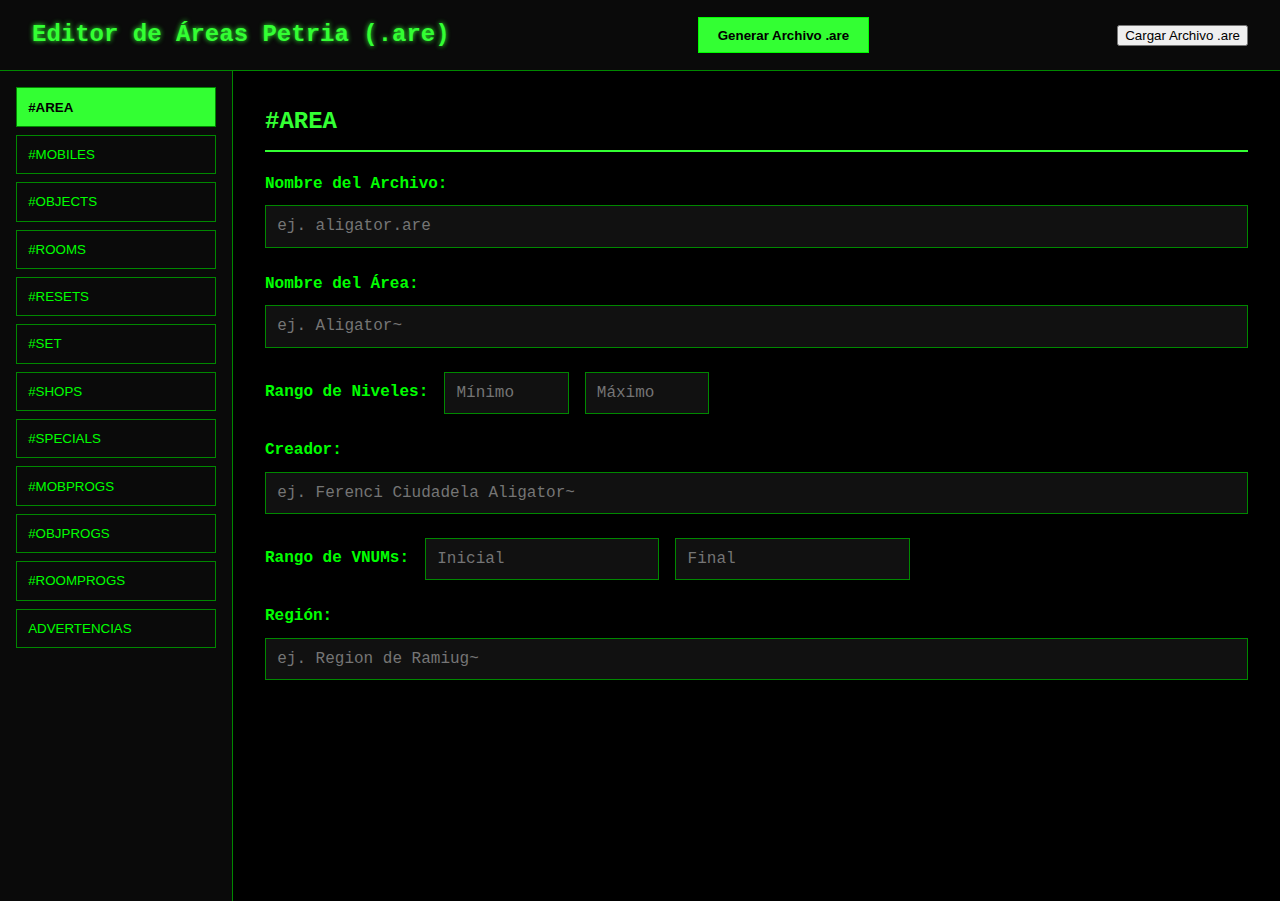
<file: index.html>
<!DOCTYPE html>
<html lang="es">

<head>
    <meta charset="utf-8" />
    <meta content="width=device-width, initial-scale=1.0" name="viewport" />
    <title>
        Editor de Áreas Petria (.are)
    </title>
    <link href="style.css" rel="stylesheet" />
</head>

<body>
    <header>
        <h1>
            Editor de Áreas Petria (.are)
        </h1>
        <button id="generate-btn">
            Generar Archivo .are
        </button>
        <input accept=".are" id="load-file-input" style="display: none;" type="file" />
        <button id="load-file-btn">
            Cargar Archivo .are
        </button>
    </header>
    <div class="main-container">
        <nav>
            <ul>
                <li>
                    <button class="nav-btn active" data-section="area">
                        #AREA
                    </button>
                </li>
                <li>
                    <button class="nav-btn" data-section="mobiles">
                        #MOBILES
                    </button>
                </li>
                <li>
                    <button class="nav-btn" data-section="objects">
                        #OBJECTS
                    </button>
                </li>
                <li>
                    <button class="nav-btn" data-section="rooms">
                        #ROOMS
                    </button>
                </li>
                <li>
                    <button class="nav-btn" data-section="resets">
                        #RESETS
                    </button>
                </li>
                <li>
                    <button class="nav-btn" data-section="set">
                        #SET
                    </button>
                </li>
                <li>
                    <button class="nav-btn" data-section="shops">
                        #SHOPS
                    </button>
                </li>
                <li>
                    <button class="nav-btn" data-section="specials">
                        #SPECIALS
                    </button>
                </li>
                <li>
                    <button class="nav-btn" data-section="mobprogs">
                        #MOBPROGS
                    </button>
                </li>
                <li>
                    <button class="nav-btn" data-section="objprogs">
                        #OBJPROGS
                    </button>
                </li>
                <li>
                    <button class="nav-btn" data-section="roomprogs">
                        #ROOMPROGS
                    </button>
                </li>
                <li>
                    <button class="nav-btn" data-section="advertencias">
                        ADVERTENCIAS
                    </button>
                </li>
            </ul>
        </nav>
        <main>
            <!-- SECTIONS -->
            <section class="content-section active" id="area">
                <h2>
                    #AREA
                </h2>
                <form id="area-form">
                    <div class="form-group">
                        <label for="area-filename">
                            Nombre del Archivo:
                        </label>
                        <input id="area-filename" placeholder="ej. aligator.are" type="text" />
                    </div>
                    <div class="form-group">
                        <label for="area-name">
                            Nombre del Área:
                        </label>
                        <input id="area-name" placeholder="ej. Aligator~" type="text" />
                    </div>
                    <div class="form-group form-inline">
                        <label>
                            Rango de Niveles:
                        </label>
                        <input id="area-min-level" placeholder="Mínimo" style="width: 100px;" type="number" />
                        <input id="area-max-level" placeholder="Máximo" style="width: 100px;" type="number" />
                    </div>
                    <div class="form-group">
                        <label for="area-creator">
                            Creador:
                        </label>
                        <input id="area-creator" placeholder="ej. Ferenci Ciudadela Aligator~" type="text" />
                    </div>
                    <div class="form-group form-inline">
                        <label>
                            Rango de VNUMs:
                        </label>
                        <input id="area-vnum-start" placeholder="Inicial" type="number" />
                        <input id="area-vnum-end" placeholder="Final" type="number" />
                    </div>
                    <div class="form-group">
                        <label for="area-region">
                            Región:
                        </label>
                        <input id="area-region" placeholder="ej. Region de Ramiug~" type="text" />
                    </div>
                </form>
                <div class="info-message" id="vnum-range-message">
                </div>
            </section>
            <section class="content-section" id="mobiles">
                <div class="section-header">
                    <h2>
                        #MOBILES
                    </h2>
                    <div class="section-controls">
                        <button class="add-btn collapse-all-btn">
                            Contraer Todo
                        </button>
                        <button class="add-btn expand-all-btn">
                            Expandir Todo
                        </button>
                        <button class="add-btn" id="add-mob-btn">
                            Añadir Mob
                        </button>
                    </div>
                </div>
                <div id="mobiles-container">
                </div>
            </section>
            <section class="content-section" id="objects">
                <div class="section-header">
                    <h2>
                        #OBJECTS
                    </h2>
                    <div class="section-controls">
                        <button class="add-btn collapse-all-btn">
                            Contraer Todo
                        </button>
                        <button class="add-btn expand-all-btn">
                            Expandir Todo
                        </button>
                        <button class="add-btn" id="add-object-btn">
                            Añadir Objeto
                        </button>
                    </div>
                </div>
                <div id="objects-container">
                </div>
            </section>
            <section class="content-section" id="rooms">
                <div class="section-header">
                    <h2>
                        #ROOMS
                    </h2>
                    <div class="section-controls">
                        <button class="add-btn collapse-all-btn">
                            Contraer Todo
                        </button>
                        <button class="add-btn expand-all-btn">
                            Expandir Todo
                        </button>
                        <button class="add-btn" id="add-room-btn">
                            Añadir Habitación
                        </button>
                    </div>
                </div>
                <div id="rooms-container">
                </div>
            </section>
            <section class="content-section" id="resets">
                <div class="section-header">
                    <h2>
                        #RESETS
                    </h2>
                </div>
                <div id="resets-toolbar">
                    <span>
                        Añadir comando:
                    </span>
                    <button class="add-reset-btn" data-type="M" title="Carga mobs en habitaciones">
                        M Mob
                    </button>
                    <button class="add-reset-btn" data-type="O" title="Carga objetos en habitaciones">
                        O Objeto
                    </button>
                    <button class="add-reset-btn" data-type="P" title="Coloca objetos dentro de otros">
                        P Dentro
                    </button>
                    <button class="add-reset-btn" data-type="G" title="Da un objeto al último mob">
                        G Dar
                    </button>
                    <button class="add-reset-btn" data-type="E" title="Equipa un objeto al último mob">
                        E Equipar
                    </button>
                    <button class="add-reset-btn" data-type="D" title="Configura el estado de una puerta">
                        D Puerta
                    </button>
                    <button class="add-reset-btn" data-type="R" title="Define un maze en una habitación">
                        R Maze
                    </button>
                </div>
                <div id="resets-list-container">
                    <p>
                        Arrastra para reordenar.
                    </p>
                    <div id="resets-list">
                    </div>
                </div>
            </section>
            <section class="content-section" id="set">
                <div class="section-header">
                    <h2>
                        #SET
                    </h2>
                    <div class="section-controls">
                        <button class="add-btn collapse-all-btn">
                            Contraer Todo
                        </button>
                        <button class="add-btn expand-all-btn">
                            Expandir Todo
                        </button>
                        <button class="add-btn" id="add-set-btn">
                            Añadir Set
                        </button>
                    </div>
                </div>
                <div id="sets-container">
                </div>
            </section>
            <section class="content-section" id="shops">
                <div class="section-header">
                    <h2>
                        #SHOPS
                    </h2>
                    <div class="section-controls">
                        <button class="add-btn collapse-all-btn">
                            Contraer Todo
                        </button>
                        <button class="add-btn expand-all-btn">
                            Expandir Todo
                        </button>
                        <button class="add-btn" id="add-shop-btn">
                            Añadir Tienda
                        </button>
                    </div>
                </div>
                <div id="shops-container">
                </div>
            </section>
            <section class="content-section" id="specials">
                <div class="section-header">
                    <h2>
                        #SPECIALS
                    </h2>
                    <div class="section-controls">
                        <button class="add-btn collapse-all-btn">
                            Contraer Todo
                        </button>
                        <button class="add-btn expand-all-btn">
                            Expandir Todo
                        </button>
                        <button class="add-btn" id="add-special-btn">
                            Añadir Especial
                        </button>
                    </div>
                </div>
                <div id="specials-container">
                </div>
            </section>
            <section class="content-section" id="mobprogs">
                <div class="section-header">
                    <h2>
                        #MOBPROGS
                    </h2>
                    <div class="section-controls">
                        <button class="add-btn collapse-all-btn">
                            Contraer Todo
                        </button>
                        <button class="add-btn expand-all-btn">
                            Expandir Todo
                        </button>
                        <button class="add-btn" id="add-mobprog-btn">
                            Añadir MobProg
                        </button>
                    </div>
                </div>
                <div id="mobprogs-container">
                </div>
            </section>
            <section class="content-section" id="objprogs">
                <div class="section-header">
                    <h2>
                        #OBJPROGS
                    </h2>
                    <div class="section-controls">
                        <button class="add-btn collapse-all-btn">
                            Contraer Todo
                        </button>
                        <button class="add-btn expand-all-btn">
                            Expandir Todo
                        </button>
                        <button class="add-btn" id="add-objprog-btn">
                            Añadir ObjProg
                        </button>
                    </div>
                </div>
                <div id="objprogs-container">
                </div>
            </section>
            <section class="content-section" id="roomprogs">
                <div class="section-header">
                    <h2>
                        #ROOMPROGS
                    </h2>
                    <div class="section-controls">
                        <button class="add-btn collapse-all-btn">
                            Contraer Todo
                        </button>
                        <button class="add-btn expand-all-btn">
                            Expandir Todo
                        </button>
                        <button class="add-btn" id="add-roomprog-btn">
                            Añadir RoomProg
                        </button>
                    </div>
                </div>
                <div id="roomprogs-container">
                </div>
            </section>
            <section class="content-section" id="advertencias">
                <h2>
                    ADVERTENCIAS
                </h2>
                <h3>MOBILES</h3>
                <ul id="advertencias-mobiles"></ul>
                <h3>OBJETOS</h3>
                <ul id="advertencias-objetos"></ul>
                <h3>ROOMS</h3>
                <ul id="advertencias-rooms"></ul>
            </section>
        </main>
    </div>
    <script src="script.js" type="module">
    </script>
    <!-- ALL TEMPLATES -->
    <template id="mob-template">
        <div class="mob-card">
            <button class="remove-btn">
                X
            </button>
            <div class="collapsible-header">
                <h4>
                    Mob:
                    <span class="mob-name-display">
                    </span>
                    | Vnum:
                    <span class="mob-vnum-display">
                    </span>
                </h4>
            </div>
            <div class="collapsible-content">
                <div class="form-grid mob-form-layout">
                    <div class="form-group">
                        <label>
                            Vnum:
                        </label>
                        <input class="mob-vnum" placeholder="12100" type="number" />
                    </div>
                    <div class="form-group">
                        <label>
                            Nombres Identificativos:
                        </label>
                        <input class="mob-keywords" placeholder="recepcionista" type="text" />
                    </div>
                    <fieldset class="ai-generator-fieldset"
                        style="margin-top: 1rem; margin-bottom: 1rem; padding: 1rem; border: 1px solid #ccc; border-radius: 4px;">
                        <legend>
                            Generador IA
                        </legend>
                        <div class="form-group full-width">
                            <label>
                                Prompt para la IA:
                            </label>
                            <textarea class="ai-prompt"
                                placeholder="Ej: un viejo hechicero que custodia una biblioteca abandonada"
                                rows="2"></textarea>
                        </div>
                        <button class="ai-generate-btn" data-ai-target="mob-short-long-look" type="button">
                            Generar Descripciones
                        </button>
                    </fieldset>
                    <div class="form-group">
                        <label>
                            Descripción Corta:
                        </label>
                        <input class="mob-short-desc" placeholder="un recepcionista" type="text" />
                    </div>
                    <div class="form-group full-width">
                        <label>
                            Descripción Larga:
                        </label>
                        <textarea class="mob-long-desc" placeholder="El recepcionista esta aquí..." rows="2"></textarea>
                    </div>
                    <div class="form-group full-width">
                        <label>
                            Descripción al Mirar:
                        </label>
                        <textarea class="mob-look-desc" placeholder="Un hombre bastante joven..." rows="3"></textarea>
                    </div>
                    <div class="form-group">
                        <label>
                            Raza:
                        </label>
                        <select class="mob-race">
                        </select>
                    </div>
                    <div class="form-group">
                        <label>
                            Alineamiento:
                        </label>
                        <input class="mob-alignment" type="number" value="0" />
                    </div>
                    <div class="form-group">
                        <label>
                            Grupo:
                        </label>
                        <input class="mob-group" type="number" value="0" />
                    </div>
                    <div class="form-group">
                        <label>
                            Nivel:
                        </label>
                        <input class="mob-level" type="number" value="120" />
                    </div>
                    <div class="form-group">
                        <label>
                            +Hitroll:
                        </label>
                        <input class="mob-hitroll" type="number" value="151" />
                    </div>
                    <div class="form-group">
                        <label>
                            Sexo:
                        </label>
                        <select class="mob-sex">
                            <option value="none">
                                Nada
                            </option>
                            <option value="male">
                                Male
                            </option>
                            <option value="female">
                                Female
                            </option>
                            <option value="either">
                                Either
                            </option>
                        </select>
                    </div>
                    <div class="form-group">
                        <label>
                            Tesoro (monedas):
                        </label>
                        <input class="mob-gold" type="number" value="12000" />
                    </div>
                    <div class="form-group">
                        <label>
                            Tamaño:
                        </label>
                        <select class="mob-size">
                            <option value="tiny">
                                Tiny
                            </option>
                            <option value="small">
                                Small
                            </option>
                            <option selected="" value="medium">
                                Medium
                            </option>
                            <option value="large">
                                Large
                            </option>
                            <option value="huge">
                                Huge
                            </option>
                            <option value="gigante">
                                Gigante
                            </option>
                        </select>
                    </div>
                    <div class="form-group">
                        <label>
                            Material:
                        </label>
                        <input class="mob-material" type="text" value="desconocido" />
                    </div>
                    <div class="form-group form-inline">
                        <label>
                            Dados HP (XdY+Z):
                        </label>
                        <input class="mob-hp-dice-num" placeholder="120" type="number" />
                        d
                        <input class="mob-hp-dice-sides" placeholder="24" type="number" />
                        +
                        <input class="mob-hp-dice-bonus" placeholder="17000" type="number" />
                    </div>
                    <div class="form-group form-inline">
                        <label>
                            Dados Mana (XdY+Z):
                        </label>
                        <input class="mob-mana-dice-num" placeholder="120" type="number" />
                        d
                        <input class="mob-mana-dice-sides" placeholder="10" type="number" />
                        +
                        <input class="mob-mana-dice-bonus" placeholder="100" type="number" />
                    </div>
                    <div class="form-group form-inline">
                        <label>
                            Daño (XdY+Z):
                        </label>
                        <input class="mob-dam-dice-num" placeholder="20" type="number" />
                        d
                        <input class="mob-dam-dice-sides" placeholder="10" type="number" />
                        +
                        <input class="mob-dam-dice-bonus" placeholder="37" type="number" />
                    </div>
                    <div class="form-group">
                        <label>
                            Tipo de Daño:
                        </label>
                        <select class="mob-dam-type">
                        </select>
                    </div>
                    <div class="form-group form-inline">
                        <label>
                            Armaduras (Pi/Ba/Sl/Ex/Ma):
                        </label>
                        <input class="mob-ac-pierce" placeholder="-75" type="number" />
                        <input class="mob-ac-bash" placeholder="-75" type="number" />
                        <input class="mob-ac-slash" placeholder="-75" type="number" />
                        <input class="mob-ac-magic" placeholder="0" type="number" />
                    </div>
                    <div class="form-group">
                        <label>
                            Posición Inicial / Reposo:
                        </label>
                        <select class="mob-start-pos">
                            <option selected="" value="stand">
                                Stand
                            </option>
                            <option value="rest">
                                Rest
                            </option>
                            <option value="sleep">
                                Sleep
                            </option>
                        </select>
                        <select class="mob-default-pos">
                            <option selected="" value="stand">
                                Stand
                            </option>
                            <option value="rest">
                                Rest
                            </option>
                            <option value="sleep">
                                Sleep
                            </option>
                        </select>
                    </div>
                </div>
                <div class="toggles-grid">
                    <fieldset class="form-group-flags">
                        <legend>
                            Act Flags
                        </legend>
                        <div class="checkbox-group">
                            <label>
                                <input checked="" type="checkbox" value="A" />
                                NPC
                            </label>
                            <label>
                                <input type="checkbox" value="B" />
                                Centinela
                            </label>
                            <label>
                                <input type="checkbox" value="C" />
                                Coge del suelo
                            </label>
                            <label>
                                <input type="checkbox" value="D" />
                                El Probador
                            </label>
                            <label>
                                <input type="checkbox" value="E" />
                                El Destructor
                            </label>
                            <label>
                                <input type="checkbox" value="F" />
                                Agresivo
                            </label>
                            <label>
                                <input type="checkbox" value="G" />
                                No sale del área
                            </label>
                            <label>
                                <input type="checkbox" value="H" />
                                Huye
                            </label>
                            <label>
                                <input type="checkbox" value="I" />
                                Mascota
                            </label>
                            <label>
                                <input type="checkbox" value="J" />
                                Entrena
                            </label>
                            <label>
                                <input type="checkbox" value="K" />
                                Practicas
                            </label>
                            <label>
                                <input type="checkbox" value="L" />
                                banquero
                            </label>
                            <label>
                                <input type="checkbox" value="M" />
                                Herrero
                            </label>
                            <label>
                                <input type="checkbox" value="N" />
                                No-Quest
                            </label>
                            <label>
                                <input type="checkbox" value="O" />
                                No-muerto
                            </label>
                            <label>
                                <input type="checkbox" value="P" />
                                Tesorero clanes
                            </label>
                            <label>
                                <input type="checkbox" value="Q" />
                                Clérigo
                            </label>
                            <label>
                                <input type="checkbox" value="R" />
                                Mago
                            </label>
                            <label>
                                <input type="checkbox" value="S" />
                                Ladrón
                            </label>
                            <label>
                                <input type="checkbox" value="T" />
                                Guerrero
                            </label>
                            <label>
                                <input type="checkbox" value="U" />
                                No-alineamiento
                            </label>
                            <label>
                                <input type="checkbox" value="V" />
                                No-purge
                            </label>
                            <label>
                                <input type="checkbox" value="W" />
                                No sale al exterior
                            </label>
                            <label>
                                <input type="checkbox" value="X" />
                                Mobs diurnos
                            </label>
                            <label>
                                <input type="checkbox" value="Y" />
                                No sale al interior
                            </label>
                            <label>
                                <input type="checkbox" value="Z" />
                                Mobs nocturnos
                            </label>
                            <label>
                                <input type="checkbox" value="a" />
                                Sanador
                            </label>
                            <label>
                                <input type="checkbox" value="b" />
                                Hace gain
                            </label>
                            <label>
                                <input type="checkbox" value="c" />
                                Update
                            </label>
                            <label>
                                <input type="checkbox" value="d" />
                                Cambia dinero
                            </label>
                            <label>
                                <input type="checkbox" value="f" />
                                Boss
                            </label>
                            <label>
                                <input type="checkbox" value="g" />
                                Muerte especial
                            </label>
                            <label>
                                <input type="checkbox" value="h" />
                                No puedes perfeccionarte
                            </label>
                        </div>
                    </fieldset>
                    <fieldset class="form-group-flags">
                        <legend>
                            Afect Flags
                        </legend>
                        <div class="checkbox-group">
                            <label>
                                <input type="checkbox" value="A" />
                                Blind
                            </label>
                            <label>
                                <input type="checkbox" value="B" />
                                Invisible
                            </label>
                            <label>
                                <input type="checkbox" value="C" />
                                Detect Evil
                            </label>
                            <label>
                                <input type="checkbox" value="D" />
                                Detect Invis
                            </label>
                            <label>
                                <input type="checkbox" value="E" />
                                Detect Magic
                            </label>
                            <label>
                                <input type="checkbox" value="F" />
                                Detect Hide
                            </label>
                            <label>
                                <input type="checkbox" value="G" />
                                Detect Good
                            </label>
                            <label>
                                <input type="checkbox" value="H" />
                                Sanctuary
                            </label>
                            <label>
                                <input type="checkbox" value="I" />
                                Faerie Fire
                            </label>
                            <label>
                                <input type="checkbox" value="J" />
                                Infravision
                            </label>
                            <label>
                                <input type="checkbox" value="K" />
                                Curse
                            </label>
                            <label>
                                <input type="checkbox" value="L" />
                                Escudo de fe
                            </label>
                            <label>
                                <input type="checkbox" value="M" />
                                Veneno
                            </label>
                            <label>
                                <input type="checkbox" value="N" />
                                Protect Evil
                            </label>
                            <label>
                                <input type="checkbox" value="O" />
                                Protect Good
                            </label>
                            <label>
                                <input type="checkbox" value="P" />
                                Sneaking
                            </label>
                            <label>
                                <input type="checkbox" value="Q" />
                                Hiding
                            </label>
                            <label>
                                <input type="checkbox" value="R" />
                                Sleep
                            </label>
                            <label>
                                <input type="checkbox" value="S" />
                                Charm
                            </label>
                            <label>
                                <input type="checkbox" value="T" />
                                Flying
                            </label>
                            <label>
                                <input type="checkbox" value="U" />
                                Pass Door
                            </label>
                            <label>
                                <input type="checkbox" value="V" />
                                Haste
                            </label>
                            <label>
                                <input type="checkbox" value="W" />
                                Calm
                            </label>
                            <label>
                                <input type="checkbox" value="X" />
                                Plague
                            </label>
                            <label>
                                <input type="checkbox" value="Y" />
                                Weaken
                            </label>
                            <label>
                                <input type="checkbox" value="Z" />
                                Dark Vision
                            </label>
                            <label>
                                <input type="checkbox" value="a" />
                                Berserk
                            </label>
                            <label>
                                <input type="checkbox" value="b" />
                                Raices
                            </label>
                            <label>
                                <input type="checkbox" value="c" />
                                Regeneration
                            </label>
                            <label>
                                <input type="checkbox" value="d" />
                                Slow
                            </label>
                            <label>
                                <input type="checkbox" value="e" />
                                Hinchado
                            </label>
                        </div>
                    </fieldset>
                    <fieldset class="form-group-flags">
                        <legend>
                            Ofensivo Flags
                        </legend>
                        <div class="checkbox-group">
                            <label>
                                <input type="checkbox" value="A" />
                                Area Attack
                            </label>
                            <label>
                                <input type="checkbox" value="B" />
                                Backstab
                            </label>
                            <label>
                                <input type="checkbox" value="C" />
                                Bash
                            </label>
                            <label>
                                <input type="checkbox" value="D" />
                                Berserk
                            </label>
                            <label>
                                <input type="checkbox" value="E" />
                                Disarm
                            </label>
                            <label>
                                <input type="checkbox" value="F" />
                                Dodge
                            </label>
                            <label>
                                <input type="checkbox" value="G" />
                                Fade
                            </label>
                            <label>
                                <input type="checkbox" value="H" />
                                Fast
                            </label>
                            <label>
                                <input type="checkbox" value="I" />
                                Kick
                            </label>
                            <label>
                                <input type="checkbox" value="J" />
                                Kick Dirt
                            </label>
                            <label>
                                <input type="checkbox" value="K" />
                                Parry
                            </label>
                            <label>
                                <input type="checkbox" value="L" />
                                Rescue
                            </label>
                            <label>
                                <input type="checkbox" value="M" />
                                Tail
                            </label>
                            <label>
                                <input type="checkbox" value="N" />
                                Trip
                            </label>
                            <label>
                                <input type="checkbox" value="O" />
                                Crush
                            </label>
                            <label>
                                <input type="checkbox" value="P" />
                                Assist All
                            </label>
                            <label>
                                <input type="checkbox" value="Q" />
                                Assist Align
                            </label>
                            <label>
                                <input type="checkbox" value="R" />
                                Assist Race
                            </label>
                            <label>
                                <input type="checkbox" value="S" />
                                Assist Players
                            </label>
                            <label>
                                <input type="checkbox" value="T" />
                                Assist Guard
                            </label>
                            <label>
                                <input type="checkbox" value="U" />
                                Assist Vnum
                            </label>
                            <label>
                                <input type="checkbox" value="V" />
                                Fase
                            </label>
                            <label>
                                <input type="checkbox" value="W" />
                                Contrataque
                            </label>
                            <label>
                                <input type="checkbox" value="Y" />
                                No Scan
                            </label>
                            <label>
                                <input type="checkbox" value="Z" />
                                Dummy
                            </label>
                            <label>
                                <input type="checkbox" value="a" />
                                No Parry
                            </label>
                        </div>
                    </fieldset>
                    <fieldset class="form-group-flags">
                        <legend>
                            Inmunidades
                        </legend>
                        <div class="checkbox-group">
                            <label>
                                <input type="checkbox" value="A" />
                                Summon
                            </label>
                            <label>
                                <input type="checkbox" value="B" />
                                Charm
                            </label>
                            <label>
                                <input type="checkbox" value="C" />
                                Magic
                            </label>
                            <label>
                                <input type="checkbox" value="D" />
                                Weapons
                            </label>
                            <label>
                                <input type="checkbox" value="E" />
                                Bash
                            </label>
                            <label>
                                <input type="checkbox" value="F" />
                                Pierce
                            </label>
                            <label>
                                <input type="checkbox" value="G" />
                                Slash
                            </label>
                            <label>
                                <input type="checkbox" value="H" />
                                Fire
                            </label>
                            <label>
                                <input type="checkbox" value="I" />
                                Cold
                            </label>
                            <label>
                                <input type="checkbox" value="J" />
                                Lightning
                            </label>
                            <label>
                                <input type="checkbox" value="K" />
                                Acid
                            </label>
                            <label>
                                <input type="checkbox" value="L" />
                                Poison
                            </label>
                            <label>
                                <input type="checkbox" value="M" />
                                Negative
                            </label>
                            <label>
                                <input type="checkbox" value="N" />
                                Holy
                            </label>
                            <label>
                                <input type="checkbox" value="O" />
                                Energy
                            </label>
                            <label>
                                <input type="checkbox" value="P" />
                                Mental
                            </label>
                            <label>
                                <input type="checkbox" value="Q" />
                                Disease
                            </label>
                            <label>
                                <input type="checkbox" value="R" />
                                Drowning
                            </label>
                            <label>
                                <input type="checkbox" value="S" />
                                Light
                            </label>
                            <label>
                                <input type="checkbox" value="T" />
                                Sound
                            </label>
                            <label>
                                <input type="checkbox" value="X" />
                                Wood
                            </label>
                            <label>
                                <input type="checkbox" value="Y" />
                                Silver
                            </label>
                            <label>
                                <input type="checkbox" value="Z" />
                                Iron
                            </label>
                        </div>
                    </fieldset>
                    <fieldset class="form-group-flags">
                        <legend>
                            Resistencias
                        </legend>
                        <div class="checkbox-group">
                            <label>
                                <input type="checkbox" value="A" />
                                Summon
                            </label>
                            <label>
                                <input type="checkbox" value="B" />
                                Charm
                            </label>
                            <label>
                                <input type="checkbox" value="C" />
                                Magic
                            </label>
                            <label>
                                <input type="checkbox" value="D" />
                                Weapons
                            </label>
                            <label>
                                <input type="checkbox" value="E" />
                                Bash
                            </label>
                            <label>
                                <input type="checkbox" value="F" />
                                Pierce
                            </label>
                            <label>
                                <input type="checkbox" value="G" />
                                Slash
                            </label>
                            <label>
                                <input type="checkbox" value="H" />
                                Fire
                            </label>
                            <label>
                                <input type="checkbox" value="I" />
                                Cold
                            </label>
                            <label>
                                <input type="checkbox" value="J" />
                                Lightning
                            </label>
                            <label>
                                <input type="checkbox" value="K" />
                                Acid
                            </label>
                            <label>
                                <input type="checkbox" value="L" />
                                Poison
                            </label>
                            <label>
                                <input type="checkbox" value="M" />
                                Negative
                            </label>
                            <label>
                                <input type="checkbox" value="N" />
                                Holy
                            </label>
                            <label>
                                <input type="checkbox" value="O" />
                                Energy
                            </label>
                            <label>
                                <input type="checkbox" value="P" />
                                Mental
                            </label>
                            <label>
                                <input type="checkbox" value="Q" />
                                Disease
                            </label>
                            <label>
                                <input type="checkbox" value="R" />
                                Drowning
                            </label>
                            <label>
                                <input type="checkbox" value="S" />
                                Light
                            </label>
                            <label>
                                <input type="checkbox" value="T" />
                                Sound
                            </label>
                            <label>
                                <input type="checkbox" value="X" />
                                Wood
                            </label>
                            <label>
                                <input type="checkbox" value="Y" />
                                Silver
                            </label>
                            <label>
                                <input type="checkbox" value="Z" />
                                Iron
                            </label>
                        </div>
                    </fieldset>
                    <fieldset class="form-group-flags">
                        <legend>
                            Vulnerabilidades
                        </legend>
                        <div class="checkbox-group">
                            <label>
                                <input type="checkbox" value="A" />
                                Summon
                            </label>
                            <label>
                                <input type="checkbox" value="B" />
                                Charm
                            </label>
                            <label>
                                <input type="checkbox" value="C" />
                                Magic
                            </label>
                            <label>
                                <input type="checkbox" value="D" />
                                Weapons
                            </label>
                            <label>
                                <input type="checkbox" value="E" />
                                Bash
                            </label>
                            <label>
                                <input type="checkbox" value="F" />
                                Pierce
                            </label>
                            <label>
                                <input type="checkbox" value="G" />
                                Slash
                            </label>
                            <label>
                                <input type="checkbox" value="H" />
                                Fire
                            </label>
                            <label>
                                <input type="checkbox" value="I" />
                                Cold
                            </label>
                            <label>
                                <input type="checkbox" value="J" />
                                Lightning
                            </label>
                            <label>
                                <input type="checkbox" value="K" />
                                Acid
                            </label>
                            <label>
                                <input type="checkbox" value="L" />
                                Poison
                            </label>
                            <label>
                                <input type="checkbox" value="M" />
                                Negative
                            </label>
                            <label>
                                <input type="checkbox" value="N" />
                                Holy
                            </label>
                            <label>
                                <input type="checkbox" value="O" />
                                Energy
                            </label>
                            <label>
                                <input type="checkbox" value="P" />
                                Mental
                            </label>
                            <label>
                                <input type="checkbox" value="Q" />
                                Disease
                            </label>
                            <label>
                                <input type="checkbox" value="R" />
                                Drowning
                            </label>
                            <label>
                                <input type="checkbox" value="S" />
                                Light
                            </label>
                            <label>
                                <input type="checkbox" value="T" />
                                Sound
                            </label>
                            <label>
                                <input type="checkbox" value="X" />
                                Wood
                            </label>
                            <label>
                                <input type="checkbox" value="Y" />
                                Silver
                            </label>
                            <label>
                                <input type="checkbox" value="Z" />
                                Iron
                            </label>
                        </div>
                    </fieldset>
                    <fieldset class="form-group-flags">
                        <legend>
                            Forma
                        </legend>
                        <div class="checkbox-group">
                            <label>
                                <input type="checkbox" value="A" />
                                Comestible
                            </label>
                            <label>
                                <input type="checkbox" value="B" />
                                Envenenado
                            </label>
                            <label>
                                <input type="checkbox" value="C" />
                                Mágico
                            </label>
                            <label>
                                <input type="checkbox" value="D" />
                                Desaparece
                            </label>
                            <label>
                                <input type="checkbox" value="E" />
                                Otros
                            </label>
                            <label>
                                <input type="checkbox" value="G" />
                                Animal
                            </label>
                            <label>
                                <input type="checkbox" value="H" />
                                Sentient
                            </label>
                            <label>
                                <input type="checkbox" value="I" />
                                Undead
                            </label>
                            <label>
                                <input type="checkbox" value="J" />
                                Construct
                            </label>
                            <label>
                                <input type="checkbox" value="K" />
                                Mist
                            </label>
                            <label>
                                <input type="checkbox" value="L" />
                                Intangible
                            </label>
                            <label>
                                <input type="checkbox" value="M" />
                                Biped
                            </label>
                            <label>
                                <input type="checkbox" value="N" />
                                Centaur
                            </label>
                            <label>
                                <input type="checkbox" value="O" />
                                Insect
                            </label>
                            <label>
                                <input type="checkbox" value="P" />
                                Spider
                            </label>
                            <label>
                                <input type="checkbox" value="Q" />
                                Crustacean
                            </label>
                            <label>
                                <input type="checkbox" value="R" />
                                Worm
                            </label>
                            <label>
                                <input type="checkbox" value="S" />
                                Blob
                            </label>
                            <label>
                                <input type="checkbox" value="V" />
                                Mammal
                            </label>
                            <label>
                                <input type="checkbox" value="W" />
                                Bird
                            </label>
                            <label>
                                <input type="checkbox" value="X" />
                                Reptile
                            </label>
                            <label>
                                <input type="checkbox" value="Y" />
                                Snake
                            </label>
                            <label>
                                <input type="checkbox" value="Z" />
                                Dragon
                            </label>
                            <label>
                                <input type="checkbox" value="a" />
                                Amphibian
                            </label>
                            <label>
                                <input type="checkbox" value="b" />
                                Fish
                            </label>
                            <label>
                                <input type="checkbox" value="c" />
                                Cold Blood
                            </label>
                        </div>
                    </fieldset>
                    <fieldset class="form-group-flags">
                        <legend>
                            Partes
                        </legend>
                        <div class="checkbox-group">
                            <label>
                                <input type="checkbox" value="A" />
                                Cabeza
                            </label>
                            <label>
                                <input type="checkbox" value="B" />
                                Brazos
                            </label>
                            <label>
                                <input type="checkbox" value="C" />
                                Piernas
                            </label>
                            <label>
                                <input type="checkbox" value="D" />
                                Corazón
                            </label>
                            <label>
                                <input type="checkbox" value="E" />
                                Sesos
                            </label>
                            <label>
                                <input type="checkbox" value="F" />
                                Tripas
                            </label>
                            <label>
                                <input type="checkbox" value="G" />
                                Manos
                            </label>
                            <label>
                                <input type="checkbox" value="H" />
                                Pies
                            </label>
                            <label>
                                <input type="checkbox" value="I" />
                                Dedos
                            </label>
                            <label>
                                <input type="checkbox" value="J" />
                                Orejas
                            </label>
                            <label>
                                <input type="checkbox" value="K" />
                                Ojos
                            </label>
                            <label>
                                <input type="checkbox" value="L" />
                                Lengua
                            </label>
                            <label>
                                <input type="checkbox" value="M" />
                                Párpados
                            </label>
                            <label>
                                <input type="checkbox" value="N" />
                                Tentáculos
                            </label>
                            <label>
                                <input type="checkbox" value="O" />
                                Aletas
                            </label>
                            <label>
                                <input type="checkbox" value="P" />
                                Alas
                            </label>
                            <label>
                                <input type="checkbox" value="Q" />
                                Colas
                            </label>
                            <label>
                                <input type="checkbox" value="U" />
                                Garras
                            </label>
                            <label>
                                <input type="checkbox" value="V" />
                                Fangs
                            </label>
                            <label>
                                <input type="checkbox" value="W" />
                                Cuerno
                            </label>
                            <label>
                                <input type="checkbox" value="X" />
                                Escamas
                            </label>
                            <label>
                                <input type="checkbox" value="Y" />
                                Colmillos
                            </label>
                        </div>
                    </fieldset>
                </div>
            </div>
        </div>
    </template>
    <template id="object-template">
        <div class="object-card">
            <button class="remove-btn">
                X
            </button>
            <div class="collapsible-header">
                <h4>
                    Objeto:
                    <span class="obj-name-display">
                    </span>
                    | Vnum:
                    <span class="obj-vnum-display">
                    </span>
                </h4>
            </div>
            <div class="collapsible-content">
                <div class="form-grid object-form-layout">
                    <div class="form-group">
                        <label>
                            Vnum:
                        </label>
                        <input class="obj-vnum" placeholder="12100" type="number" />
                    </div>
                    <div class="form-group">
                        <label>
                            Nombres Identificativos:
                        </label>
                        <input class="obj-keywords" placeholder="llave habitacion hotel" type="text" />
                    </div>
                    <fieldset class="ai-generator-fieldset"
                        style="margin-top: 1rem; margin-bottom: 1rem; padding: 1rem; border: 1px solid #ccc; border-radius: 4px;">
                        <legend>
                            Generador IA
                        </legend>
                        <div class="form-group full-width">
                            <label>
                                Prompt para la IA:
                            </label>
                            <textarea class="ai-prompt" placeholder="Ej: un anillo mágico que brilla"
                                rows="2"></textarea>
                        </div>
                        <button class="ai-generate-btn" data-ai-target="object-short-long" type="button">
                            Generar Descripciones
                        </button>
                    </fieldset>
                    <div class="form-group">
                        <label>
                            Descripción Corta:
                        </label>
                        <input class="obj-short-desc" placeholder="Una llave del Hotel Renedo" type="text" />
                    </div>
                    <div class="form-group full-width">
                        <label>
                            Descripción Larga:
                        </label>
                        <textarea class="obj-long-desc"
                            placeholder="Una llave con el anagrama del Hotel Renedo y una pequeña inscripción."
                            rows="2"></textarea>
                    </div>
                    <div class="form-group">
                        <label>
                            Material:
                        </label>
                        <input class="obj-material" list="materials-list" type="text" value=""
                            placeholder="ej. acero" />
                    </div>
                    <div class="form-group">
                        <label>
                            Tipo:
                        </label>
                        <select class="obj-type">
                            <option value="light">
                                light
                            </option>
                            <option value="scroll">
                                scroll
                            </option>
                            <option value="wand">
                                wand
                            </option>
                            <option value="staff">
                                staff
                            </option>
                            <option value="weapon">
                                weapon
                            </option>
                            <option value="treasure">
                                treasure
                            </option>
                            <option value="proteccion">
                                proteccion
                            </option>
                            <option value="furniture">
                                furniture
                            </option>
                            <option value="trash">
                                trash
                            </option>
                            <option value="container">
                                container
                            </option>
                            <option value="drink_container">
                                drink_container
                            </option>
                            <option value="key">
                                key
                            </option>
                            <option value="food">
                                food
                            </option>
                            <option value="money">
                                money
                            </option>
                            <option value="boat">
                                boat
                            </option>
                            <option value="npc_corpse">
                                npc_corpse
                            </option>
                            <option value="pc_corpse">
                                pc_corpse
                            </option>
                            <option value="fountain">
                                fountain
                            </option>
                            <option value="pill">
                                pill
                            </option>
                            <option value="protect">
                                protect
                            </option>
                            <option value="map">
                                map
                            </option>
                            <option value="portal">
                                portal
                            </option>
                            <option value="warp_stone">
                                warp_stone
                            </option>
                            <option value="gem">
                                gem
                            </option>
                            <option value="jewelry">
                                jewelry
                            </option>
                        </select>
                    </div>



                    <div class="form-group">
                        <label>
                            Nivel:
                        </label>
                        <input class="obj-level" type="number" value="1" />
                    </div>
                    <div class="form-group">
                        <label>
                            Peso:
                        </label>
                        <input class="obj-weight" type="number" value="0" />
                    </div>
                    <div class="form-group">
                        <label>
                            Precio:
                        </label>
                        <input class="obj-price" type="number" value="15000" />
                    </div>
                    <div class="form-group">
                        <label>
                            <input type="checkbox" class="obj-is-drink-container" />
                            Es Contenedor de Bebida (G)
                        </label>
                    </div>
                    <div class="form-group">
                        <label>
                            ID del Set (S):
                        </label>
                        <input class="obj-set-id" type="number" placeholder="Opcional" />
                    </div>
                </div>
                <fieldset class="v-values-fieldset">
                    <legend>
                        Valores Especiales (V0-V4)
                    </legend>
                    <div class="form-grid v-values-container">
                        <div class="form-group">
                            <label data-label-for="v0">
                                Valor 0:
                            </label>
                            <input class="obj-v0" type="text" />
                        </div>
                        <div class="form-group">
                            <label data-label-for="v1">
                                Valor 1:
                            </label>
                            <input class="obj-v1" type="text" />
                        </div>
                        <div class="form-group">
                            <label data-label-for="v2">
                                Valor 2:
                            </label>
                            <input class="obj-v2" type="text" />
                        </div>
                        <div class="form-group">
                            <label data-label-for="v3">
                                Valor 3:
                            </label>
                            <input class="obj-v3" type="text" />
                        </div>
                        <div class="form-group">
                            <label data-label-for="v4">
                                Valor 4:
                            </label>
                            <input class="obj-v4" type="text" />
                        </div>
                    </div>
                </fieldset>
                <div class="toggles-grid">
                    <fieldset class="form-group-flags">
                        <legend>
                            Flags
                        </legend>
                        <div class="checkbox-group">
                            <label>
                                <input type="checkbox" value="A" />
                                Glowing
                            </label>
                            <label>
                                <input type="checkbox" value="B" />
                                Humming
                            </label>
                            <label>
                                <input type="checkbox" value="C" />
                                Dark
                            </label>
                            <label>
                                <input type="checkbox" value="D" />
                                Lock
                            </label>
                            <label>
                                <input type="checkbox" value="E" />
                                Evil
                            </label>
                            <label>
                                <input type="checkbox" value="F" />
                                Invis
                            </label>
                            <label>
                                <input type="checkbox" value="G" />
                                Magic
                            </label>
                            <label>
                                <input type="checkbox" value="H" />
                                Nodrop
                            </label>
                            <label>
                                <input type="checkbox" value="I" />
                                Bless
                            </label>
                            <label>
                                <input type="checkbox" value="J" />
                                Anti-good
                            </label>
                            <label>
                                <input type="checkbox" value="K" />
                                Anti-evil
                            </label>
                            <label>
                                <input type="checkbox" value="L" />
                                Anti-Neutral
                            </label>
                            <label>
                                <input type="checkbox" value="M" />
                                Noremove
                            </label>
                            <label>
                                <input type="checkbox" value="N" />
                                Inventory
                            </label>
                            <label>
                                <input type="checkbox" value="O" />
                                Nopurge
                            </label>
                            <label>
                                <input type="checkbox" value="P" />
                                Rot_death
                            </label>
                            <label>
                                <input type="checkbox" value="Q" />
                                Vis_death
                            </label>
                            <label>
                                <input type="checkbox" value="R" />
                                Alquiler
                            </label>
                            <label>
                                <input type="checkbox" value="S" />
                                Nonmetal
                            </label>
                            <label>
                                <input type="checkbox" value="T" />
                                Nolocate
                            </label>
                            <label>
                                <input type="checkbox" value="U" />
                                Melt_Drop
                            </label>
                            <label>
                                <input type="checkbox" value="V" />
                                Had_timer
                            </label>
                            <label>
                                <input type="checkbox" value="W" />
                                Sell extract
                            </label>
                            <label>
                                <input type="checkbox" value="X" />
                                No desarmar
                            </label>
                            <label>
                                <input type="checkbox" value="Y" />
                                Burn proof
                            </label>
                            <label>
                                <input type="checkbox" value="Z" />
                                Noun_curse
                            </label>
                            <label>
                                <input type="checkbox" value="a" />
                                Ardiendo
                            </label>
                            <label>
                                <input type="checkbox" value="e" />
                                No save
                            </label>
                        </div>
                    </fieldset>
                    <fieldset class="form-group-flags">
                        <legend>
                            Lugar de Vestir
                        </legend>
                        <div class="checkbox-group">
                            <label>
                                <input type="checkbox" value="A" />
                                Coger todos
                            </label>
                            <label>
                                <input type="checkbox" value="B" />
                                Dedos
                            </label>
                            <label>
                                <input type="checkbox" value="C" />
                                Cuello
                            </label>
                            <label>
                                <input type="checkbox" value="D" />
                                Cuerpo
                            </label>
                            <label>
                                <input type="checkbox" value="E" />
                                Cabeza
                            </label>
                            <label>
                                <input type="checkbox" value="F" />
                                Piernas
                            </label>
                            <label>
                                <input type="checkbox" value="G" />
                                Pies
                            </label>
                            <label>
                                <input type="checkbox" value="H" />
                                Manos
                            </label>
                            <label>
                                <input type="checkbox" value="I" />
                                Brazos
                            </label>
                            <label>
                                <input type="checkbox" value="J" />
                                Escudo
                            </label>
                            <label>
                                <input type="checkbox" value="K" />
                                Espalda
                            </label>
                            <label>
                                <input type="checkbox" value="L" />
                                Cintura
                            </label>
                            <label>
                                <input type="checkbox" value="M" />
                                Muñeca
                            </label>
                            <label>
                                <input type="checkbox" value="N" />
                                Blandir
                            </label>
                            <label>
                                <input type="checkbox" value="O" />
                                Sujetado
                            </label>
                            <label>
                                <input type="checkbox" value="Q" />
                                Flotando
                            </label>
                            <label>
                                <input type="checkbox" value="R" />
                                Rodela
                            </label>
                            <label>
                                <input type="checkbox" value="T" />
                                Emblema Clan
                            </label>
                        </div>
                    </fieldset>
                </div>
                <fieldset>
                    <legend>
                        Applies (A)
                    </legend>
                    <div class="applies-container">
                    </div>
                    <button class="add-sub-btn add-apply-btn">
                        Añadir Apply
                    </button>
                </fieldset>
                <fieldset>
                    <legend>
                        Affects (F)
                    </legend>
                    <div class="affects-container">
                    </div>
                    <button class="add-sub-btn add-affect-btn">
                        Añadir Affect
                    </button>
                </fieldset>
                <fieldset>
                    <legend>
                        Descripciones Adicionales (E)
                    </legend>
                    <div class="extras-container">
                    </div>
                    <button class="add-sub-btn add-extra-btn">
                        Añadir Extra
                    </button>
                </fieldset>
            </div>
        </div>
    </template>
    <template id="room-template">
        <div class="room-card">
            <button class="remove-btn">
                X
            </button>
            <div class="collapsible-header">
                <h4>
                    Habitación:
                    <span class="room-name-display">
                    </span>
                    | Vnum:
                    <span class="room-vnum-display">
                    </span>
                </h4>
            </div>
            <div class="collapsible-content">
                <div class="form-grid room-form-layout">
                    <div class="form-group">
                        <label>
                            Vnum:
                        </label>
                        <input class="room-vnum" placeholder="12100" type="number" />
                    </div>
                    <div class="form-group">
                        <label>
                            Nombre de la Habitación:
                        </label>
                        <input class="room-name" placeholder="La Puerta sur de la ciudadela" type="text" />
                    </div>
                    <fieldset class="ai-generator-fieldset"
                        style="margin-top: 1rem; margin-bottom: 1rem; padding: 1rem; border: 1px solid #ccc; border-radius: 4px;">
                        <legend>
                            Generador IA
                        </legend>
                        <div class="form-group full-width">
                            <label>
                                Prompt para la IA:
                            </label>
                            <textarea class="ai-prompt" placeholder="Ej: una sala de trono abandonada"
                                rows="2"></textarea>
                        </div>
                        <button class="ai-generate-btn" data-ai-target="room-description" type="button">
                            Generar Descripción
                        </button>
                    </fieldset>
                    <div class="form-group full-width">
                        <label>
                            Descripción:
                        </label>
                        <textarea class="room-desc" placeholder="Te encuentras en la puerta sur..." rows="4"></textarea>
                    </div>
                    <div class="form-group">
                        <label>
                            Tipo de Sector:
                        </label>
                        <select class="room-sector">
                            <option value="0">
                                Inside
                            </option>
                            <option selected="" value="1">
                                City
                            </option>
                            <option value="2">
                                Field
                            </option>
                            <option value="3">
                                Forest
                            </option>
                            <option value="4">
                                Hills
                            </option>
                            <option value="5">
                                Mountain
                            </option>
                            <option value="6">
                                Water
                            </option>
                            <option value="7">
                                Deep Water
                            </option>
                            <option value="9">
                                Air
                            </option>
                            <option value="10">
                                Desert
                            </option>
                        </select>
                    </div>
                    <div class="form-group">
                        <label>
                            Regen Maná (Opcional):
                        </label>
                        <input class="room-mana-regen" placeholder="100" type="number" />
                    </div>
                    <div class="form-group">
                        <label>
                            Regen Salud (Opcional):
                        </label>
                        <input class="room-health-regen" placeholder="100" type="number" />
                    </div>
                    <div class="form-group">
                        <label>
                            Clan (Opcional):
                        </label>
                        <input class="room-clan" placeholder="Concilio~" type="text" />
                    </div>
                </div>
                <fieldset class="form-group-flags">
                    <legend>
                        Flags de Habitación
                    </legend>
                    <div class="checkbox-group">
                        <label>
                            <input type="checkbox" value="A" />
                            Dark
                        </label>
                        <label>
                            <input type="checkbox" value="C" />
                            No Mobs
                        </label>
                        <label>
                            <input type="checkbox" value="D" />
                            Indoors
                        </label>
                        <label>
                            <input type="checkbox" value="E" />
                            No PK
                        </label>
                        <label>
                            <input type="checkbox" value="I" />
                            No astral
                        </label>
                        <label>
                            <input type="checkbox" value="J" />
                            Private
                        </label>
                        <label>
                            <input type="checkbox" value="K" />
                            Safe
                        </label>
                        <label>
                            <input type="checkbox" value="L" />
                            Solitary
                        </label>
                        <label>
                            <input type="checkbox" value="M" />
                            Pet Shop
                        </label>
                        <label>
                            <input type="checkbox" value="N" />
                            No Recall
                        </label>
                        <label>
                            <input type="checkbox" value="O" />
                            Imp Only
                        </label>
                        <label>
                            <input type="checkbox" value="P" />
                            Gods Only
                        </label>
                        <label>
                            <input type="checkbox" value="Q" />
                            Heroes Only
                        </label>
                        <label>
                            <input type="checkbox" value="R" />
                            Newbies Only
                        </label>
                        <label>
                            <input type="checkbox" value="S" />
                            Law
                        </label>
                        <label>
                            <input type="checkbox" value="T" />
                            Nowhere
                        </label>
                        <label>
                            <input type="checkbox" value="U" />
                            No summon
                        </label>
                        <label>
                            <input type="checkbox" value="X" />
                            No quit
                        </label>
                        <label>
                            <input type="checkbox" value="Z" />
                            Anti magia
                        </label>
                    </div>
                </fieldset>
                <fieldset>
                    <legend>
                        Salidas (D)
                    </legend>
                    <div class="exits-container">
                    </div>
                    <button class="add-sub-btn add-exit-btn">
                        Añadir Salida
                    </button>
                </fieldset>
                <fieldset>
                    <legend>
                        Descripciones Adicionales (E)
                    </legend>
                    <div class="room-extras-container">
                    </div>
                    <button class="add-sub-btn add-room-extra-btn">
                        Añadir Extra
                    </button>
                </fieldset>
            </div>
        </div>
    </template>
    <template id="set-template">
        <div class="set-card">
            <button class="remove-btn">
                X
            </button>
            <div class="collapsible-header">
                <h4>
                    Set:
                    <span class="set-name-display">
                    </span>
                    | ID:
                    <span class="set-id-display">
                    </span>
                </h4>
            </div>
            <div class="collapsible-content">
                <div class="form-grid">
                    <div class="form-group">
                        <label>
                            ID del Set:
                        </label>
                        <input class="set-id" placeholder="1" type="number" />
                    </div>
                    <div class="form-group">
                        <label>
                            Nombre del Set:
                        </label>
                        <input class="set-name" placeholder="NombreSet~" type="text" />
                    </div>
                </div>
                <fieldset>
                    <legend>
                        Tiers
                    </legend>
                    <div class="tiers-container">
                    </div>
                    <button class="add-sub-btn add-tier-btn">
                        Añadir Tier
                    </button>
                </fieldset>
            </div>
        </div>
    </template>
    <template id="shop-template">
        <div class="shop-card simple-card">
            <button class="remove-btn">
                X
            </button>
            <div class="collapsible-header">
                <h4>
                    Tienda:
                    <span class="shop-comment-display"></span>
                    | Vnum:
                    <span class="shop-vnum-display">
                    </span>
                </h4>
            </div>
            <div class="collapsible-content">
                <div class="form-grid shop-form-layout">
                    <div class="form-group">
                        <label>
                            Vnum Vendedor:
                        </label>
                        <input class="shop-vnum" placeholder="12100" type="number" />
                    </div>
                    <div class="form-group form-inline">
                        <label>
                            Tipos de Obj. que Compra:
                        </label>
                        <select class="shop-buy-type"></select>
                        <select class="shop-buy-type"></select>
                        <select class="shop-buy-type"></select>
                        <select class="shop-buy-type"></select>
                        <select class="shop-buy-type"></select>
                    </div>
                    <div class="form-group">
                        <label>
                            % Compra:
                        </label>
                        <select class="shop-buy-profit"></select>
                    </div>
                    <div class="form-group">
                        <label>
                            % Venta:
                        </label>
                        <select class="shop-sell-profit"></select>
                    </div>
                    <div class="form-group form-inline">
                        <label>
                            Horario:
                        </label>
                        <select class="shop-open-hour"></select>
                        <select class="shop-close-hour"></select>
                    </div>
                    <div class="form-group">
                        <label>
                            Comentario:
                        </label>
                        <input class="shop-comment" type="text" />
                    </div>
                </div>
            </div>
        </div>
    </template>
    <template id="special-template">
        <div class="special-card simple-card">
            <button class="remove-btn">
                X
            </button>
            <div class="collapsible-header">
                <h4>
                    Especial:
                    <span class="special-comment-display"></span>
                    <span class="special-hyphen" style="display: none;"> - </span>
                    <span class="special-name-display"></span>
                    | Vnum:
                    <span class="special-vnum-display"></span>
                </h4>
            </div>
            <div class="collapsible-content">
                <div class="form-grid">
                    <div class="form-group">
                        <label>
                            Vnum del Mob:
                        </label>
                        <input class="special-vnum" placeholder="12110" type="number" />
                    </div>
                    <div class="form-group">
                        <label>
                            Nombre del Especial:
                        </label>
                        <select class="special-name"></select>
                    </div>
                    <div class="form-group">
                        <label>
                            Comentario (Opcional):
                        </label>
                        <input class="special-comment" placeholder="* Los lagartos" type="text" />
                    </div>
                </div>
            </div>
        </div>
    </template>
    <template id="prog-template">
        <div class="prog-card simple-card">
            <button class="remove-btn">
                X
            </button>
            <div class="collapsible-header">
                <h4>
                    Prog | Vnum:
                    <span class="prog-vnum-display">
                    </span>
                </h4>
            </div>
            <div class="collapsible-content">
                <div class="form-group">
                    <label>
                        Vnum:
                    </label>
                    <input class="prog-vnum" placeholder="12100" type="number" />
                </div>
                <div class="form-group full-width">
                    <label>
                        Código:
                    </label>
                    <textarea class="prog-code" placeholder="if rand 50..." rows="10"></textarea>
                </div>
            </div>
        </div>
    </template>
    <template id="exit-template">
        <div class="sub-item-row-grid">
            <select class="exit-dir">
                <option value="0">
                    Norte
                </option>
                <option value="1">
                    Este
                </option>
                <option value="2">
                    Sur
                </option>
                <option value="3">
                    Oeste
                </option>
                <option value="4">
                    Arriba
                </option>
                <option value="5">
                    Abajo
                </option>
                <option value="6">
                    Noreste
                </option>
                <option value="7">
                    Noroeste
                </option>
                <option value="8">
                    Sureste
                </option>
                <option value="9">
                    Suroeste
                </option>
            </select>
            <input class="exit-keyword" placeholder="Nombre de la puerta~" type="text" />
            <select class="exit-door-state">
                <option value="0">
                    Sin puerta
                </option>
                <option value="1">
                    Normal
                </option>
                <option value="2">
                    Reforzada
                </option>
                <option value="3">
                    Barrera mágica
                </option>
                <option value="4">
                    Barrera impenetrable
                </option>
            </select>
            <input class="exit-key-vnum" placeholder="Vnum Llave (-1)" type="number" />
            <input class="exit-dest-vnum" placeholder="Vnum Destino" type="number" />
            <textarea class="exit-desc" placeholder="Desc. de la salida..." rows="2"></textarea>
            <button class="remove-sub-btn">
                X
            </button>
        </div>
    </template>
    <template id="apply-template">
        <div class="sub-item-row">
            <select class="apply-location">
                <option value="0">
                    None
                </option>
                <option value="1">
                    Strength
                </option>
                <option value="2">
                    Dexterity
                </option>
                <option value="3">
                    Intelligence
                </option>
                <option value="4">
                    Wisdom
                </option>
                <option value="5">
                    Constitution
                </option>
                <option value="6">
                    Sex
                </option>
                <option value="7">
                    Class
                </option>
                <option value="8">
                    Level
                </option>
                <option value="9">
                    Age
                </option>
                <option value="10">
                    Height
                </option>
                <option value="11">
                    Weight
                </option>
                <option value="12">
                    Mana
                </option>
                <option value="13">
                    Hitpoints
                </option>
                <option value="14">
                    Movement
                </option>
                <option value="15">
                    Gold
                </option>
                <option value="16">
                    Experience
                </option>
                <option value="17">
                    AC
                </option>
                <option value="18">
                    Hitroll
                </option>
                <option value="19">
                    Damroll
                </option>
                <option value="20">
                    Spell
                </option>
                <option value="21">
                    Saving Rod
                </option>
                <option value="22">
                    Saving Petrify
                </option>
                <option value="23">
                    Saving Breath
                </option>
                <option value="24">
                    Saving Spell
                </option>
                <option value="25">
                    Spell Affect
                </option>
                <option value="26">
                    Spell power
                </option>
                <option value="27">
                    Heal power
                </option>
            </select>
            <input class="apply-modifier" placeholder="Valor" type="number" />
            <button class="remove-sub-btn">
                X
            </button>
        </div>
    </template>
    <template id="affect-template">
        <div class="sub-item-row">
            <select class="affect-type">
                <option value="A">
                    Affected
                </option>
                <option value="I">
                    Immune
                </option>
                <option value="R">
                    Resist
                </option>
                <option value="V">
                    Vulnerable
                </option>
            </select>
            <select class="affect-bits">
            </select>
            <button class="remove-sub-btn">
                X
            </button>
        </div>
    </template>
    <template id="extra-desc-template">
        <div class="sub-item-row">
            <input class="extra-keyword" placeholder="keyword~" type="text" />
            <fieldset class="ai-generator-fieldset"
                style="margin-top: 0.5rem; margin-bottom: 0.5rem; padding: 0.5rem; border: 1px solid #ccc; border-radius: 4px;">
                <legend>
                    Generador IA
                </legend>
                <div class="form-group full-width">
                    <label>
                        Prompt para la IA:
                    </label>
                    <textarea class="ai-prompt" placeholder="Ej: una inscripción antigua en la piedra"
                        rows="1"></textarea>
                </div>
                <button class="ai-generate-btn" data-ai-target="extra-description" type="button">
                    Generar Descripción Extra
                </button>
            </fieldset>
            <textarea class="extra-desc" placeholder="Descripción..."></textarea>
            <button class="remove-sub-btn">
                X
            </button>
        </div>
    </template>
    <template id="reset-row-template">
        <div class="reset-row" draggable="true">
            <span class="reset-type-indicator">
            </span>
            <div class="reset-inputs">
            </div>
            <button class="remove-sub-btn">
                X
            </button>
        </div>
    </template>
    <template id="reset-m-template">
        <div class="reset-inputs">
            <label>
                Mob Vnum:
            </label>
            <select class="reset-mob-vnum"></select>
            <label>
                Límite Total:
            </label>
            <input class="reset-limit-total" type="number" />
            <label>
                Habitación Vnum:
            </label>
            <select class="reset-room-vnum"></select>
            <label>
                Límite Local:
            </label>
            <input class="reset-limit-local" type="number" />
        </div>
    </template>
    <template id="reset-o-template">
        <div class="reset-inputs">
            <label>
                Objeto Vnum:
            </label>
            <select class="reset-obj-vnum"></select>
            <label>
                Límite:
            </label>
            <input class="reset-limit" type="number" />
            <label>
                Habitación Vnum:
            </label>
            <select class="reset-room-vnum"></select>
        </div>
    </template>
    <template id="reset-p-template">
        <div class="reset-inputs">
            <label>
                Contenido Vnum:
            </label>
            <select class="reset-content-vnum"></select>
            <label>
                Límite:
            </label>
            <input class="reset-limit" type="number" />
            <label>
                Contenedor Vnum:
            </label>
            <select class="reset-container-vnum"></select>
            <label>
                Límite Local:
            </label>
            <input class="reset-limit-local" type="number" />
        </div>
    </template>
    <template id="reset-g-template">
        <div class="reset-inputs">
            <label>
                Objeto Vnum:
            </label>
            <select class="reset-obj-vnum"></select>
            <label>
                Límite:
            </label>
            <input class="reset-limit" type="number" />
        </div>
    </template>
    <template id="reset-e-template">
        <div class="reset-inputs">
            <label>
                Objeto Vnum:
            </label>
            <select class="reset-obj-vnum"></select>
            <label>
                Límite:
            </label>
            <input class="reset-limit" type="number" />
            <label>
                Lugar de Vestir:
            </label>
            <select class="reset-wear-location"></select>
        </div>
    </template>
    <template id="reset-d-template">
        <div class="reset-inputs">
            <label>
                Habitación Vnum:
            </label>
            <select class="reset-room-vnum"></select>
            <label>
                Dirección:
            </label>
            <select class="reset-direction"></select>
            <label>
                Estado:
            </label>
            <select class="reset-state"></select>
        </div>
    </template>
    <template id="reset-r-template">
        <div class="reset-inputs">
            <label>
                Habitación Vnum:
            </label>
            <select class="reset-room-vnum"></select>
            <label>
                Clase de Maze:
            </label>
            <select class="reset-maze-class"></select>
        </div>
    </template>
    <template id="tier-template">
        <div class="tier-card">
            <button class="remove-sub-btn">
                X
            </button>
            <h5>
                Nuevo Tier
            </h5>
            <div class="form-group">
                <label>
                    Piezas para activar:
                </label>
                <input class="tier-pieces" placeholder="2" type="number" />
            </div>
            <fieldset>
                <legend>
                    Applies (A)
                </legend>
                <div class="applies-container">
                </div>
                <button class="add-sub-btn add-apply-btn">
                    Añadir Apply
                </button>
            </fieldset>
            <fieldset>
                <legend>
                    Affects (F)
                </legend>
                <div class="affects-container">
                </div>
                <button class="add-sub-btn add-affect-btn">
                    Añadir Affect
                </button>
            </fieldset>
        </div>
    </template>
    <datalist id="materials-list">
    </datalist>
</body>

</html>
</file>
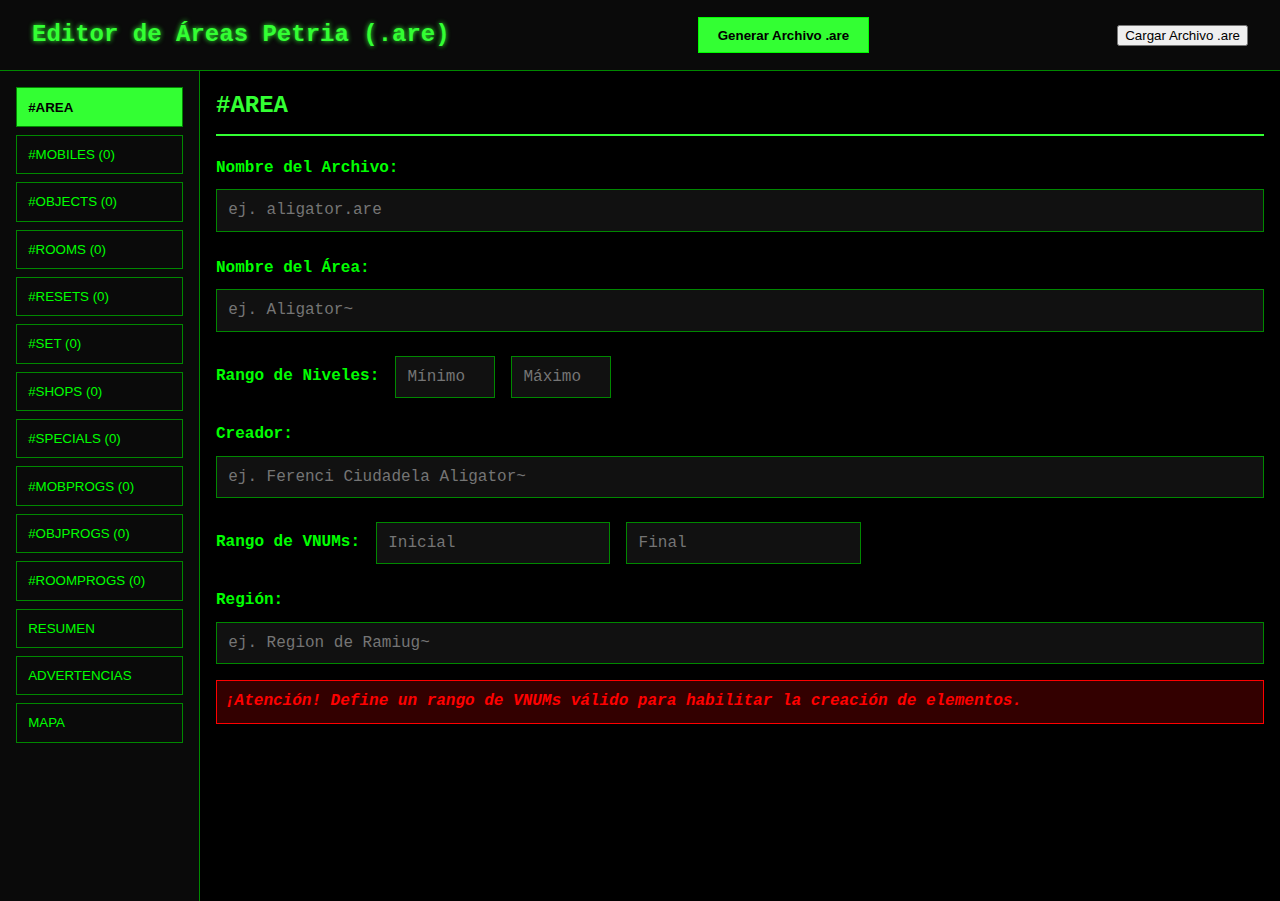
<file: Nueva carpeta/index.html>
<!DOCTYPE html>
<html lang="es">

<head>
    <meta charset="utf-8" />
    <meta content="width=device-width, initial-scale=1.0" name="viewport" />
    <title>
        Editor de Áreas Petria (.are)
    </title>
    <link href="style.css" rel="stylesheet" />
</head>

<body>
    <header>
        <h1>
            Editor de Áreas Petria (.are)
        </h1>
        <button id="generate-btn">
            Generar Archivo .are
        </button>
        <input accept=".are" id="load-file-input" style="display: none;" type="file" />
        <button id="load-file-btn">
            Cargar Archivo .are
        </button>
    </header>
    <div class="main-container">
        <nav>
            <ul>
                <li>
                    <button class="nav-btn active" data-section="area">
                        #AREA
                    </button>
                </li>
                <li>
                    <button class="nav-btn" data-section="mobiles">
                        #MOBILES
                    </button>
                </li>
                <li>
                    <button class="nav-btn" data-section="objects">
                        #OBJECTS
                    </button>
                </li>
                <li>
                    <button class="nav-btn" data-section="rooms">
                        #ROOMS
                    </button>
                </li>
                <li>
                    <button class="nav-btn" data-section="resets">
                        #RESETS
                    </button>
                </li>
                <li>
                    <button class="nav-btn" data-section="set">
                        #SET
                    </button>
                </li>
                <li>
                    <button class="nav-btn" data-section="shops">
                        #SHOPS
                    </button>
                </li>
                <li>
                    <button class="nav-btn" data-section="specials">
                        #SPECIALS
                    </button>
                </li>
                <li>
                    <button class="nav-btn" data-section="mobprogs">
                        #MOBPROGS
                    </button>
                </li>
                <li>
                    <button class="nav-btn" data-section="objprogs">
                        #OBJPROGS
                    </button>
                </li>
                <li>
                    <button class="nav-btn" data-section="roomprogs">
                        #ROOMPROGS
                    </button>
                </li>
                <li>
                    <button class="nav-btn" data-section="resumen">
                        RESUMEN
                    </button>
                </li>
                <li>
                    <button class="nav-btn" data-section="advertencias">
                        ADVERTENCIAS
                    </button>
                </li>
            </ul>
        </nav>
        <main>
            <!-- SECTIONS -->
            <section class="content-section active" id="area">
                <h2 id="area-header">
                    #AREA
                </h2>
                <form id="area-form">
                    <div class="form-group">
                        <label for="area-filename">
                            Nombre del Archivo:
                        </label>
                        <input id="area-filename" placeholder="ej. aligator.are" type="text" />
                    </div>
                    <div class="form-group">
                        <label for="area-name">
                            Nombre del Área:
                        </label>
                        <input id="area-name" placeholder="ej. Aligator~" type="text" />
                    </div>
                    <div class="form-group form-inline">
                        <label>
                            Rango de Niveles:
                        </label>
                        <input id="area-min-level" placeholder="Mínimo" style="width: 100px;" type="number" />
                        <input id="area-max-level" placeholder="Máximo" style="width: 100px;" type="number" />
                    </div>
                    <div class="form-group">
                        <label for="area-creator">
                            Creador:
                        </label>
                        <input id="area-creator" placeholder="ej. Ferenci Ciudadela Aligator~" type="text" />
                    </div>
                    <div class="form-group form-inline">
                        <label>
                            Rango de VNUMs:
                        </label>
                        <input id="area-vnum-start" placeholder="Inicial" type="number" />
                        <input id="area-vnum-end" placeholder="Final" type="number" />
                    </div>
                    <div class="form-group">
                        <label for="area-region">
                            Región:
                        </label>
                        <input id="area-region" placeholder="ej. Region de Ramiug~" type="text" />
                    </div>
                </form>
                <div class="info-message" id="vnum-range-message">
                </div>
            </section>
            <section class="content-section" id="mobiles">
                <div class="section-header">
                    <h2 id="mobiles-header">
                        #MOBILES - 0
                    </h2>
                    <div class="section-controls">
                        <button class="add-btn collapse-all-btn">
                            Contraer Todo
                        </button>
                        <button class="add-btn expand-all-btn">
                            Expandir Todo
                        </button>
                        <button class="add-btn" id="add-mob-btn">
                            Añadir Mob
                        </button>
                    </div>
                </div>
                <div id="mobiles-container">
                </div>
            </section>
            <section class="content-section" id="objects">
                <div class="section-header">
                    <h2 id="objects-header">
                        #OBJECTS - 0
                    </h2>
                    <div class="section-controls">
                        <button class="add-btn collapse-all-btn">
                            Contraer Todo
                        </button>
                        <button class="add-btn expand-all-btn">
                            Expandir Todo
                        </button>
                        <button class="add-btn" id="add-object-btn">
                            Añadir Objeto
                        </button>
                    </div>
                </div>
                <div id="objects-container">
                </div>
            </section>
            <section class="content-section" id="rooms">
                <div class="section-header">
                    <h2 id="rooms-header">
                        #ROOMS - 0
                    </h2>
                    <div class="section-controls">
                        <button class="add-btn collapse-all-btn">
                            Contraer Todo
                        </button>
                        <button class="add-btn expand-all-btn">
                            Expandir Todo
                        </button>
                        <button class="add-btn" id="add-room-btn">
                            Añadir Habitación
                        </button>
                    </div>
                </div>
                <div id="rooms-container">
                </div>
            </section>
            <section class="content-section" id="resets">
                <div class="section-header">
                    <h2 id="resets-header">
                        #RESETS - 0
                    </h2>
                </div>
                <div id="resets-toolbar">
                    <span>
                        Añadir comando:
                    </span>
                    <button class="add-reset-btn" data-type="M" title="Carga mobs en habitaciones">
                        M Mob
                    </button>
                    <button class="add-reset-btn" data-type="O" title="Carga objetos en habitaciones">
                        O Objeto
                    </button>
                    <button class="add-reset-btn" data-type="P" title="Coloca objetos dentro de otros">
                        P Dentro
                    </button>
                    <button class="add-reset-btn" data-type="G" title="Da un objeto al último mob">
                        G Dar
                    </button>
                    <button class="add-reset-btn" data-type="E" title="Equipa un objeto al último mob">
                        E Equipar
                    </button>
                    <button class="add-reset-btn" data-type="D" title="Configura el estado de una puerta">
                        D Puerta
                    </button>
                    <button class="add-reset-btn" data-type="R" title="Define un maze en una habitación">
                        R Maze
                    </button>
                </div>
                <div id="resets-list-container">
                    <p>
                        Arrastra para reordenar.
                    </p>
                    <div id="resets-list">
                    </div>
                </div>
            </section>
            <section class="content-section" id="set">
                <div class="section-header">
                    <h2 id="set-header">
                        #SET - 0
                    </h2>
                    <div class="section-controls">
                        <button class="add-btn collapse-all-btn">
                            Contraer Todo
                        </button>
                        <button class="add-btn expand-all-btn">
                            Expandir Todo
                        </button>
                        <button class="add-btn" id="add-set-btn">
                            Añadir Set
                        </button>
                    </div>
                </div>
                <div id="sets-container">
                </div>
            </section>
            <section class="content-section" id="shops">
                <div class="section-header">
                    <h2 id="shops-header">
                        #SHOPS - 0
                    </h2>
                    <div class="section-controls">
                        <button class="add-btn collapse-all-btn">
                            Contraer Todo
                        </button>
                        <button class="add-btn expand-all-btn">
                            Expandir Todo
                        </button>
                        <button class="add-btn" id="add-shop-btn">
                            Añadir Tienda
                        </button>
                    </div>
                </div>
                <div id="shops-container">
                </div>
            </section>
            <section class="content-section" id="specials">
                <div class="section-header">
                    <h2 id="specials-header">
                        #SPECIALS - 0
                    </h2>
                    <div class="section-controls">
                        <button class="add-btn collapse-all-btn">
                            Contraer Todo
                        </button>
                        <button class="add-btn expand-all-btn">
                            Expandir Todo
                        </button>
                        <button class="add-btn" id="add-special-btn">
                            Añadir Especial
                        </button>
                    </div>
                </div>
                <div id="specials-container">
                </div>
            </section>
            <section class="content-section" id="mobprogs">
                <div class="section-header">
                    <h2 id="mobprogs-header">
                        #MOBPROGS - 0
                    </h2>
                    <div class="section-controls">
                        <button class="add-btn collapse-all-btn">
                            Contraer Todo
                        </button>
                        <button class="add-btn expand-all-btn">
                            Expandir Todo
                        </button>
                        <button class="add-btn" id="add-mobprog-btn">
                            Añadir MobProg
                        </button>
                    </div>
                </div>
                <div id="mobprogs-container">
                </div>
            </section>
            <section class="content-section" id="objprogs">
                <div class="section-header">
                    <h2 id="objprogs-header">
                        #OBJPROGS - 0
                    </h2>
                    <div class="section-controls">
                        <button class="add-btn collapse-all-btn">
                            Contraer Todo
                        </button>
                        <button class="add-btn expand-all-btn">
                            Expandir Todo
                        </button>
                        <button class="add-btn" id="add-objprog-btn">
                            Añadir ObjProg
                        </button>
                    </div>
                </div>
                <div id="objprogs-container">
                </div>
            </section>
            <section class="content-section" id="roomprogs">
                <div class="section-header">
                    <h2 id="roomprogs-header">
                        #ROOMPROGS - 0
                    </h2>
                    <div class="section-controls">
                        <button class="add-btn collapse-all-btn">
                            Contraer Todo
                        </button>
                        <button class="add-btn expand-all-btn">
                            Expandir Todo
                        </button>
                        <button class="add-btn" id="add-roomprog-btn">
                            Añadir RoomProg
                        </button>
                    </div>
                </div>
                <div id="roomprogs-container">
                </div>
            </section>
            <section class="content-section" id="resumen">
                <h2 id="resumen-header">
                    RESUMEN
                </h2>
                <div id="resumen-contenido"></div>
            </section>
            <section class="content-section" id="advertencias">
                <h2>
                    ADVERTENCIAS
                </h2>
                <h3>MOBILES</h3>
                <ul id="advertencias-mobiles"></ul>
                <h3>OBJETOS</h3>
                <ul id="advertencias-objetos"></ul>
                <h3>ROOMS</h3>
                <ul id="advertencias-rooms"></ul>
                <h3>RESETS</h3>
                <ul id="advertencias-resets"></ul>
            </section>
        </main>
    </div>
    <script src="script.js" type="module">
    </script>
	<script src="js/mapa.js"></script>
	</script>
    <!-- ALL TEMPLATES -->
    <template id="mob-template">
        <div class="mob-card">
            <button class="remove-btn">
                X
            </button>
            <div class="collapsible-header">
                <h4>
                    Mob:
                    <span class="mob-name-display">
                    </span>
                    | Vnum:
                    <span class="mob-vnum-display">
                    </span>
                </h4>
            </div>
            <div class="collapsible-content">
                <div class="form-grid mob-form-layout">
                    <div class="form-group">
                        <label>
                            Vnum:
                        </label>
                        <input class="mob-vnum" placeholder="12100" type="number" />
                    </div>
                    <div class="form-group">
                        <label>
                            Nombres Identificativos:
                        </label>
                        <input class="mob-keywords" placeholder="recepcionista" type="text" />
                    </div>
                    <fieldset class="ai-generator-fieldset"
                        style="margin-top: 1rem; margin-bottom: 1rem; padding: 1rem; border: 1px solid #ccc; border-radius: 4px;">
                        <legend>
                            Generador IA
                        </legend>
                        <div class="form-group full-width">
                            <label>
                                Prompt para la IA:
                            </label>
                            <textarea class="ai-prompt"
                                placeholder="Ej: un viejo hechicero que custodia una biblioteca abandonada"
                                rows="2"></textarea>
                        </div>
                        <button class="ai-generate-btn" data-ai-target="mob-short-long-look" type="button">
                            Generar Descripciones
                        </button>
                    </fieldset>
                    <div class="form-group">
                        <label>
                            Descripción Corta:
                        </label>
                        <input class="mob-short-desc" placeholder="un recepcionista" type="text" />
                    </div>
                    <div class="form-group full-width">
                        <label>
                            Descripción Larga:
                        </label>
                        <textarea class="mob-long-desc" placeholder="El recepcionista esta aquí..." rows="2"></textarea>
                    </div>
                    <div class="form-group full-width">
                        <label>
                            Descripción al Mirar:
                        </label>
                        <textarea class="mob-look-desc" placeholder="Un hombre bastante joven..." rows="3"></textarea>
                    </div>
                    <div class="form-group">
                        <label>
                            Raza:
                        </label>
                        <select class="mob-race">
                        </select>
                    </div>
                    <div class="form-group">
                        <label>
                            Alineamiento:
                        </label>
                        <input class="mob-alignment" type="number" value="0" />
                    </div>
                    <div class="form-group">
                        <label>
                            Grupo:
                        </label>
                        <input class="mob-group" type="number" value="0" />
                    </div>
                    <div class="form-group">
                        <label>
                            Nivel:
                        </label>
                        <input class="mob-level" type="number" value="120" />
                    </div>
                    <div class="form-group">
                        <label>
                            +Hitroll:
                        </label>
                        <input class="mob-hitroll" type="number" value="151" />
                    </div>
                    <div class="form-group">
                        <label>
                            Sexo:
                        </label>
                        <select class="mob-sex">
                            <option value="none">
                                Nada
                            </option>
                            <option value="male">
                                Male
                            </option>
                            <option value="female">
                                Female
                            </option>
                            <option value="either">
                                Either
                            </option>
                        </select>
                    </div>
                    <div class="form-group">
                        <label>
                            Tesoro (monedas):
                        </label>
                        <input class="mob-gold" type="number" value="12000" />
                    </div>
                    <div class="form-group">
                        <label>
                            Tamaño:
                        </label>
                        <select class="mob-size">
                            <option value="tiny">
                                Tiny
                            </option>
                            <option value="small">
                                Small
                            </option>
                            <option selected="" value="medium">
                                Medium
                            </option>
                            <option value="large">
                                Large
                            </option>
                            <option value="huge">
                                Huge
                            </option>
                            <option value="gigante">
                                Gigante
                            </option>
                        </select>
                    </div>
                    <div class="form-group">
                        <label>
                            Material:
                        </label>
                        <input class="mob-material" type="text" value="desconocido" />
                    </div>
                    <div class="form-group form-inline">
                        <label>
                            Dados HP (XdY+Z):
                        </label>
                        <input class="mob-hp-dice-num" placeholder="120" type="number" />
                        d
                        <input class="mob-hp-dice-sides" placeholder="24" type="number" />
                        +
                        <input class="mob-hp-dice-bonus" placeholder="17000" type="number" />
                    </div>
                    <div class="form-group form-inline">
                        <label>
                            Dados Mana (XdY+Z):
                        </label>
                        <input class="mob-mana-dice-num" placeholder="120" type="number" />
                        d
                        <input class="mob-mana-dice-sides" placeholder="10" type="number" />
                        +
                        <input class="mob-mana-dice-bonus" placeholder="100" type="number" />
                    </div>
                    <div class="form-group form-inline">
                        <label>
                            Daño (XdY+Z):
                        </label>
                        <input class="mob-dam-dice-num" placeholder="20" type="number" />
                        d
                        <input class="mob-dam-dice-sides" placeholder="10" type="number" />
                        +
                        <input class="mob-dam-dice-bonus" placeholder="37" type="number" />
                    </div>
                    <div class="form-group">
                        <label>
                            Tipo de Daño:
                        </label>
                        <select class="mob-dam-type">
                        </select>
                    </div>
                    <div class="form-group form-inline">
                        <label>
                            Armaduras (Pi/Ba/Sl/Ex/Ma):
                        </label>
                        <input class="mob-ac-pierce" placeholder="-75" type="number" />
                        <input class="mob-ac-bash" placeholder="-75" type="number" />
                        <input class="mob-ac-slash" placeholder="-75" type="number" />
                        <input class="mob-ac-magic" placeholder="0" type="number" />
                    </div>
                    <div class="form-group">
                        <label>
                            Posición Inicial / Reposo:
                        </label>
                        <select class="mob-start-pos">
                            <option selected="" value="stand">
                                Stand
                            </option>
                            <option value="rest">
                                Rest
                            </option>
                            <option value="sleep">
                                Sleep
                            </option>
                        </select>
                        <select class="mob-default-pos">
                            <option selected="" value="stand">
                                Stand
                            </option>
                            <option value="rest">
                                Rest
                            </option>
                            <option value="sleep">
                                Sleep
                            </option>
                        </select>
                    </div>
                </div>
                <div class="toggles-grid">
                    <fieldset class="form-group-flags">
                        <legend>
                            Act Flags
                        </legend>
                        <div class="checkbox-group">
                            <label>
                                <input checked="" type="checkbox" value="A" />
                                NPC
                            </label>
                            <label>
                                <input type="checkbox" value="B" />
                                Centinela
                            </label>
                            <label>
                                <input type="checkbox" value="C" />
                                Coge del suelo
                            </label>
                            <label>
                                <input type="checkbox" value="D" />
                                El Probador
                            </label>
                            <label>
                                <input type="checkbox" value="E" />
                                El Destructor
                            </label>
                            <label>
                                <input type="checkbox" value="F" />
                                Agresivo
                            </label>
                            <label>
                                <input type="checkbox" value="G" />
                                No sale del área
                            </label>
                            <label>
                                <input type="checkbox" value="H" />
                                Huye
                            </label>
                            <label>
                                <input type="checkbox" value="I" />
                                Mascota
                            </label>
                            <label>
                                <input type="checkbox" value="J" />
                                Entrena
                            </label>
                            <label>
                                <input type="checkbox" value="K" />
                                Practicas
                            </label>
                            <label>
                                <input type="checkbox" value="L" />
                                banquero
                            </label>
                            <label>
                                <input type="checkbox" value="M" />
                                Herrero
                            </label>
                            <label>
                                <input type="checkbox" value="N" />
                                No-Quest
                            </label>
                            <label>
                                <input type="checkbox" value="O" />
                                No-muerto
                            </label>
                            <label>
                                <input type="checkbox" value="P" />
                                Tesorero clanes
                            </label>
                            <label>
                                <input type="checkbox" value="Q" />
                                Clérigo
                            </label>
                            <label>
                                <input type="checkbox" value="R" />
                                Mago
                            </label>
                            <label>
                                <input type="checkbox" value="S" />
                                Ladrón
                            </label>
                            <label>
                                <input type="checkbox" value="T" />
                                Guerrero
                            </label>
                            <label>
                                <input type="checkbox" value="U" />
                                No-alineamiento
                            </label>
                            <label>
                                <input type="checkbox" value="V" />
                                No-purge
                            </label>
                            <label>
                                <input type="checkbox" value="W" />
                                No sale al exterior
                            </label>
                            <label>
                                <input type="checkbox" value="X" />
                                Mobs diurnos
                            </label>
                            <label>
                                <input type="checkbox" value="Y" />
                                No sale al interior
                            </label>
                            <label>
                                <input type="checkbox" value="Z" />
                                Mobs nocturnos
                            </label>
                            <label>
                                <input type="checkbox" value="a" />
                                Sanador
                            </label>
                            <label>
                                <input type="checkbox" value="b" />
                                Hace gain
                            </label>
                            <label>
                                <input type="checkbox" value="c" />
                                Update
                            </label>
                            <label>
                                <input type="checkbox" value="d" />
                                Cambia dinero
                            </label>
                            <label>
                                <input type="checkbox" value="f" />
                                Boss
                            </label>
                            <label>
                                <input type="checkbox" value="g" />
                                Muerte especial
                            </label>
                            <label>
                                <input type="checkbox" value="h" />
                                No puedes perfeccionarte
                            </label>
                        </div>
                    </fieldset>
                    <fieldset class="form-group-flags">
                        <legend>
                            Afect Flags
                        </legend>
                        <div class="checkbox-group">
                            <label>
                                <input type="checkbox" value="A" />
                                Blind
                            </label>
                            <label>
                                <input type="checkbox" value="B" />
                                Invisible
                            </label>
                            <label>
                                <input type="checkbox" value="C" />
                                Detect Evil
                            </label>
                            <label>
                                <input type="checkbox" value="D" />
                                Detect Invis
                            </label>
                            <label>
                                <input type="checkbox" value="E" />
                                Detect Magic
                            </label>
                            <label>
                                <input type="checkbox" value="F" />
                                Detect Hide
                            </label>
                            <label>
                                <input type="checkbox" value="G" />
                                Detect Good
                            </label>
                            <label>
                                <input type="checkbox" value="H" />
                                Sanctuary
                            </label>
                            <label>
                                <input type="checkbox" value="I" />
                                Faerie Fire
                            </label>
                            <label>
                                <input type="checkbox" value="J" />
                                Infravision
                            </label>
                            <label>
                                <input type="checkbox" value="K" />
                                Curse
                            </label>
                            <label>
                                <input type="checkbox" value="L" />
                                Escudo de fe
                            </label>
                            <label>
                                <input type="checkbox" value="M" />
                                Veneno
                            </label>
                            <label>
                                <input type="checkbox" value="N" />
                                Protect Evil
                            </label>
                            <label>
                                <input type="checkbox" value="O" />
                                Protect Good
                            </label>
                            <label>
                                <input type="checkbox" value="P" />
                                Sneaking
                            </label>
                            <label>
                                <input type="checkbox" value="Q" />
                                Hiding
                            </label>
                            <label>
                                <input type="checkbox" value="R" />
                                Sleep
                            </label>
                            <label>
                                <input type="checkbox" value="S" />
                                Charm
                            </label>
                            <label>
                                <input type="checkbox" value="T" />
                                Flying
                            </label>
                            <label>
                                <input type="checkbox" value="U" />
                                Pass Door
                            </label>
                            <label>
                                <input type="checkbox" value="V" />
                                Haste
                            </label>
                            <label>
                                <input type="checkbox" value="W" />
                                Calm
                            </label>
                            <label>
                                <input type="checkbox" value="X" />
                                Plague
                            </label>
                            <label>
                                <input type="checkbox" value="Y" />
                                Weaken
                            </label>
                            <label>
                                <input type="checkbox" value="Z" />
                                Dark Vision
                            </label>
                            <label>
                                <input type="checkbox" value="a" />
                                Berserk
                            </label>
                            <label>
                                <input type="checkbox" value="b" />
                                Raices
                            </label>
                            <label>
                                <input type="checkbox" value="c" />
                                Regeneration
                            </label>
                            <label>
                                <input type="checkbox" value="d" />
                                Slow
                            </label>
                            <label>
                                <input type="checkbox" value="e" />
                                Hinchado
                            </label>
                        </div>
                    </fieldset>
                    <fieldset class="form-group-flags">
                        <legend>
                            Ofensivo Flags
                        </legend>
                        <div class="checkbox-group">
                            <label>
                                <input type="checkbox" value="A" />
                                Area Attack
                            </label>
                            <label>
                                <input type="checkbox" value="B" />
                                Backstab
                            </label>
                            <label>
                                <input type="checkbox" value="C" />
                                Bash
                            </label>
                            <label>
                                <input type="checkbox" value="D" />
                                Berserk
                            </label>
                            <label>
                                <input type="checkbox" value="E" />
                                Disarm
                            </label>
                            <label>
                                <input type="checkbox" value="F" />
                                Dodge
                            </label>
                            <label>
                                <input type="checkbox" value="G" />
                                Fade
                            </label>
                            <label>
                                <input type="checkbox" value="H" />
                                Fast
                            </label>
                            <label>
                                <input type="checkbox" value="I" />
                                Kick
                            </label>
                            <label>
                                <input type="checkbox" value="J" />
                                Kick Dirt
                            </label>
                            <label>
                                <input type="checkbox" value="K" />
                                Parry
                            </label>
                            <label>
                                <input type="checkbox" value="L" />
                                Rescue
                            </label>
                            <label>
                                <input type="checkbox" value="M" />
                                Tail
                            </label>
                            <label>
                                <input type="checkbox" value="N" />
                                Trip
                            </label>
                            <label>
                                <input type="checkbox" value="O" />
                                Crush
                            </label>
                            <label>
                                <input type="checkbox" value="P" />
                                Assist All
                            </label>
                            <label>
                                <input type="checkbox" value="Q" />
                                Assist Align
                            </label>
                            <label>
                                <input type="checkbox" value="R" />
                                Assist Race
                            </label>
                            <label>
                                <input type="checkbox" value="S" />
                                Assist Players
                            </label>
                            <label>
                                <input type="checkbox" value="T" />
                                Assist Guard
                            </label>
                            <label>
                                <input type="checkbox" value="U" />
                                Assist Vnum
                            </label>
                            <label>
                                <input type="checkbox" value="V" />
                                Fase
                            </label>
                            <label>
                                <input type="checkbox" value="W" />
                                Contrataque
                            </label>
                            <label>
                                <input type="checkbox" value="Y" />
                                No Scan
                            </label>
                            <label>
                                <input type="checkbox" value="Z" />
                                Dummy
                            </label>
                            <label>
                                <input type="checkbox" value="a" />
                                No Parry
                            </label>
                        </div>
                    </fieldset>
                    <fieldset class="form-group-flags">
                        <legend>
                            Inmunidades
                        </legend>
                        <div class="checkbox-group">
                            <label>
                                <input type="checkbox" value="A" />
                                Summon
                            </label>
                            <label>
                                <input type="checkbox" value="B" />
                                Charm
                            </label>
                            <label>
                                <input type="checkbox" value="C" />
                                Magic
                            </label>
                            <label>
                                <input type="checkbox" value="D" />
                                Weapons
                            </label>
                            <label>
                                <input type="checkbox" value="E" />
                                Bash
                            </label>
                            <label>
                                <input type="checkbox" value="F" />
                                Pierce
                            </label>
                            <label>
                                <input type="checkbox" value="G" />
                                Slash
                            </label>
                            <label>
                                <input type="checkbox" value="H" />
                                Fire
                            </label>
                            <label>
                                <input type="checkbox" value="I" />
                                Cold
                            </label>
                            <label>
                                <input type="checkbox" value="J" />
                                Lightning
                            </label>
                            <label>
                                <input type="checkbox" value="K" />
                                Acid
                            </label>
                            <label>
                                <input type="checkbox" value="L" />
                                Poison
                            </label>
                            <label>
                                <input type="checkbox" value="M" />
                                Negative
                            </label>
                            <label>
                                <input type="checkbox" value="N" />
                                Holy
                            </label>
                            <label>
                                <input type="checkbox" value="O" />
                                Energy
                            </label>
                            <label>
                                <input type="checkbox" value="P" />
                                Mental
                            </label>
                            <label>
                                <input type="checkbox" value="Q" />
                                Disease
                            </label>
                            <label>
                                <input type="checkbox" value="R" />
                                Drowning
                            </label>
                            <label>
                                <input type="checkbox" value="S" />
                                Light
                            </label>
                            <label>
                                <input type="checkbox" value="T" />
                                Sound
                            </label>
                            <label>
                                <input type="checkbox" value="X" />
                                Wood
                            </label>
                            <label>
                                <input type="checkbox" value="Y" />
                                Silver
                            </label>
                            <label>
                                <input type="checkbox" value="Z" />
                                Iron
                            </label>
                        </div>
                    </fieldset>
                    <fieldset class="form-group-flags">
                        <legend>
                            Resistencias
                        </legend>
                        <div class="checkbox-group">
                            <label>
                                <input type="checkbox" value="A" />
                                Summon
                            </label>
                            <label>
                                <input type="checkbox" value="B" />
                                Charm
                            </label>
                            <label>
                                <input type="checkbox" value="C" />
                                Magic
                            </label>
                            <label>
                                <input type="checkbox" value="D" />
                                Weapons
                            </label>
                            <label>
                                <input type="checkbox" value="E" />
                                Bash
                            </label>
                            <label>
                                <input type="checkbox" value="F" />
                                Pierce
                            </label>
                            <label>
                                <input type="checkbox" value="G" />
                                Slash
                            </label>
                            <label>
                                <input type="checkbox" value="H" />
                                Fire
                            </label>
                            <label>
                                <input type="checkbox" value="I" />
                                Cold
                            </label>
                            <label>
                                <input type="checkbox" value="J" />
                                Lightning
                            </label>
                            <label>
                                <input type="checkbox" value="K" />
                                Acid
                            </label>
                            <label>
                                <input type="checkbox" value="L" />
                                Poison
                            </label>
                            <label>
                                <input type="checkbox" value="M" />
                                Negative
                            </label>
                            <label>
                                <input type="checkbox" value="N" />
                                Holy
                            </label>
                            <label>
                                <input type="checkbox" value="O" />
                                Energy
                            </label>
                            <label>
                                <input type="checkbox" value="P" />
                                Mental
                            </label>
                            <label>
                                <input type="checkbox" value="Q" />
                                Disease
                            </label>
                            <label>
                                <input type="checkbox" value="R" />
                                Drowning
                            </label>
                            <label>
                                <input type="checkbox" value="S" />
                                Light
                            </label>
                            <label>
                                <input type="checkbox" value="T" />
                                Sound
                            </label>
                            <label>
                                <input type="checkbox" value="X" />
                                Wood
                            </label>
                            <label>
                                <input type="checkbox" value="Y" />
                                Silver
                            </label>
                            <label>
                                <input type="checkbox" value="Z" />
                                Iron
                            </label>
                        </div>
                    </fieldset>
                    <fieldset class="form-group-flags">
                        <legend>
                            Vulnerabilidades
                        </legend>
                        <div class="checkbox-group">
                            <label>
                                <input type="checkbox" value="A" />
                                Summon
                            </label>
                            <label>
                                <input type="checkbox" value="B" />
                                Charm
                            </label>
                            <label>
                                <input type="checkbox" value="C" />
                                Magic
                            </label>
                            <label>
                                <input type="checkbox" value="D" />
                                Weapons
                            </label>
                            <label>
                                <input type="checkbox" value="E" />
                                Bash
                            </label>
                            <label>
                                <input type="checkbox" value="F" />
                                Pierce
                            </label>
                            <label>
                                <input type="checkbox" value="G" />
                                Slash
                            </label>
                            <label>
                                <input type="checkbox" value="H" />
                                Fire
                            </label>
                            <label>
                                <input type="checkbox" value="I" />
                                Cold
                            </label>
                            <label>
                                <input type="checkbox" value="J" />
                                Lightning
                            </label>
                            <label>
                                <input type="checkbox" value="K" />
                                Acid
                            </label>
                            <label>
                                <input type="checkbox" value="L" />
                                Poison
                            </label>
                            <label>
                                <input type="checkbox" value="M" />
                                Negative
                            </label>
                            <label>
                                <input type="checkbox" value="N" />
                                Holy
                            </label>
                            <label>
                                <input type="checkbox" value="O" />
                                Energy
                            </label>
                            <label>
                                <input type="checkbox" value="P" />
                                Mental
                            </label>
                            <label>
                                <input type="checkbox" value="Q" />
                                Disease
                            </label>
                            <label>
                                <input type="checkbox" value="R" />
                                Drowning
                            </label>
                            <label>
                                <input type="checkbox" value="S" />
                                Light
                            </label>
                            <label>
                                <input type="checkbox" value="T" />
                                Sound
                            </label>
                            <label>
                                <input type="checkbox" value="X" />
                                Wood
                            </label>
                            <label>
                                <input type="checkbox" value="Y" />
                                Silver
                            </label>
                            <label>
                                <input type="checkbox" value="Z" />
                                Iron
                            </label>
                        </div>
                    </fieldset>
                    <fieldset class="form-group-flags">
                        <legend>
                            Forma
                        </legend>
                        <div class="checkbox-group">
                            <label>
                                <input type="checkbox" value="A" />
                                Comestible
                            </label>
                            <label>
                                <input type="checkbox" value="B" />
                                Envenenado
                            </label>
                            <label>
                                <input type="checkbox" value="C" />
                                Mágico
                            </label>
                            <label>
                                <input type="checkbox" value="D" />
                                Desaparece
                            </label>
                            <label>
                                <input type="checkbox" value="E" />
                                Otros
                            </label>
                            <label>
                                <input type="checkbox" value="G" />
                                Animal
                            </label>
                            <label>
                                <input type="checkbox" value="H" />
                                Sentient
                            </label>
                            <label>
                                <input type="checkbox" value="I" />
                                Undead
                            </label>
                            <label>
                                <input type="checkbox" value="J" />
                                Construct
                            </label>
                            <label>
                                <input type="checkbox" value="K" />
                                Mist
                            </label>
                            <label>
                                <input type="checkbox" value="L" />
                                Intangible
                            </label>
                            <label>
                                <input type="checkbox" value="M" />
                                Biped
                            </label>
                            <label>
                                <input type="checkbox" value="N" />
                                Centaur
                            </label>
                            <label>
                                <input type="checkbox" value="O" />
                                Insect
                            </label>
                            <label>
                                <input type="checkbox" value="P" />
                                Spider
                            </label>
                            <label>
                                <input type="checkbox" value="Q" />
                                Crustacean
                            </label>
                            <label>
                                <input type="checkbox" value="R" />
                                Worm
                            </label>
                            <label>
                                <input type="checkbox" value="S" />
                                Blob
                            </label>
                            <label>
                                <input type="checkbox" value="V" />
                                Mammal
                            </label>
                            <label>
                                <input type="checkbox" value="W" />
                                Bird
                            </label>
                            <label>
                                <input type="checkbox" value="X" />
                                Reptile
                            </label>
                            <label>
                                <input type="checkbox" value="Y" />
                                Snake
                            </label>
                            <label>
                                <input type="checkbox" value="Z" />
                                Dragon
                            </label>
                            <label>
                                <input type="checkbox" value="a" />
                                Amphibian
                            </label>
                            <label>
                                <input type="checkbox" value="b" />
                                Fish
                            </label>
                            <label>
                                <input type="checkbox" value="c" />
                                Cold Blood
                            </label>
                        </div>
                    </fieldset>
                    <fieldset class="form-group-flags">
                        <legend>
                            Partes
                        </legend>
                        <div class="checkbox-group">
                            <label>
                                <input type="checkbox" value="A" />
                                Cabeza
                            </label>
                            <label>
                                <input type="checkbox" value="B" />
                                Brazos
                            </label>
                            <label>
                                <input type="checkbox" value="C" />
                                Piernas
                            </label>
                            <label>
                                <input type="checkbox" value="D" />
                                Corazón
                            </label>
                            <label>
                                <input type="checkbox" value="E" />
                                Sesos
                            </label>
                            <label>
                                <input type="checkbox" value="F" />
                                Tripas
                            </label>
                            <label>
                                <input type="checkbox" value="G" />
                                Manos
                            </label>
                            <label>
                                <input type="checkbox" value="H" />
                                Pies
                            </label>
                            <label>
                                <input type="checkbox" value="I" />
                                Dedos
                            </label>
                            <label>
                                <input type="checkbox" value="J" />
                                Orejas
                            </label>
                            <label>
                                <input type="checkbox" value="K" />
                                Ojos
                            </label>
                            <label>
                                <input type="checkbox" value="L" />
                                Lengua
                            </label>
                            <label>
                                <input type="checkbox" value="M" />
                                Párpados
                            </label>
                            <label>
                                <input type="checkbox" value="N" />
                                Tentáculos
                            </label>
                            <label>
                                <input type="checkbox" value="O" />
                                Aletas
                            </label>
                            <label>
                                <input type="checkbox" value="P" />
                                Alas
                            </label>
                            <label>
                                <input type="checkbox" value="Q" />
                                Colas
                            </label>
                            <label>
                                <input type="checkbox" value="U" />
                                Garras
                            </label>
                            <label>
                                <input type="checkbox" value="V" />
                                Fangs
                            </label>
                            <label>
                                <input type="checkbox" value="W" />
                                Cuerno
                            </label>
                            <label>
                                <input type="checkbox" value="X" />
                                Escamas
                            </label>
                            <label>
                                <input type="checkbox" value="Y" />
                                Colmillos
                            </label>
                        </div>
                    </fieldset>
                </div>
                <div class="form-group full-width">
                    <label>
                        Disparadores:
                    </label>
                    <textarea class="mob-triggers" placeholder="act 3001 se sienta" rows="2"></textarea>
                </div>
            </div>
        </div>
    </template>
    <template id="object-template">
        <div class="object-card">
            <button class="remove-btn">
                X
            </button>
            <div class="collapsible-header">
                <h4>
                    Objeto:
                    <span class="obj-name-display">
                    </span>
                    | Vnum:
                    <span class="obj-vnum-display">
                    </span>
                </h4>
            </div>
            <div class="collapsible-content">
                <div class="form-grid object-form-layout">
                    <div class="form-group">
                        <label>
                            Vnum:
                        </label>
                        <input class="obj-vnum" placeholder="12100" type="number" />
                    </div>
                    <div class="form-group">
                        <label>
                            Nombres Identificativos:
                        </label>
                        <input class="obj-keywords" placeholder="llave habitacion hotel" type="text" />
                    </div>
                    <fieldset class="ai-generator-fieldset"
                        style="margin-top: 1rem; margin-bottom: 1rem; padding: 1rem; border: 1px solid #ccc; border-radius: 4px;">
                        <legend>
                            Generador IA
                        </legend>
                        <div class="form-group full-width">
                            <label>
                                Prompt para la IA:
                            </label>
                            <textarea class="ai-prompt" placeholder="Ej: un anillo mágico que brilla"
                                rows="2"></textarea>
                        </div>
                        <button class="ai-generate-btn" data-ai-target="object-short-long" type="button">
                            Generar Descripciones
                        </button>
                    </fieldset>
                    <div class="form-group">
                        <label>
                            Descripción Corta:
                        </label>
                        <input class="obj-short-desc" placeholder="Una llave del Hotel Renedo" type="text" />
                    </div>
                    <div class="form-group full-width">
                        <label>
                            Descripción Larga:
                        </label>
                        <textarea class="obj-long-desc"
                            placeholder="Una llave con el anagrama del Hotel Renedo y una pequeña inscripción."
                            rows="2"></textarea>
                    </div>
                    <div class="form-group">
                        <label>
                            Material:
                        </label>
                        <input class="obj-material" list="materials-list" type="text" value=""
                            placeholder="ej. acero" />
                    </div>
                    <div class="form-group">
                        <label>
                            Tipo:
                        </label>
                        <select class="obj-type">
                            <option value="light">
                                light
                            </option>
                            <option value="scroll">
                                scroll
                            </option>
                            <option value="wand">
                                wand
                            </option>
                            <option value="staff">
                                staff
                            </option>
                            <option value="weapon">
                                weapon
                            </option>
                            <option value="treasure">
                                treasure
                            </option>
                            <option value="proteccion">
                                proteccion
                            </option>
                            <option value="furniture">
                                furniture
                            </option>
                            <option value="trash">
                                trash
                            </option>
                            <option value="container">
                                container
                            </option>
                            <option value="drink_container">
                                drink_container
                            </option>
                            <option value="key">
                                key
                            </option>
                            <option value="food">
                                food
                            </option>
                            <option value="money">
                                money
                            </option>
                            <option value="boat">
                                boat
                            </option>
                            <option value="npc_corpse">
                                npc_corpse
                            </option>
                            <option value="pc_corpse">
                                pc_corpse
                            </option>
                            <option value="fountain">
                                fountain
                            </option>
                            <option value="pill">
                                pill
                            </option>
                            <option value="protect">
                                protect
                            </option>
                            <option value="map">
                                map
                            </option>
                            <option value="portal">
                                portal
                            </option>
                            <option value="warp_stone">
                                warp_stone
                            </option>
                            <option value="gem">
                                gem
                            </option>
                            <option value="jewelry">
                                jewelry
                            </option>
                        </select>
                    </div>



                    <div class="form-group">
                        <label>
                            Nivel:
                        </label>
                        <input class="obj-level" type="number" value="1" />
                    </div>
                    <div class="form-group">
                        <label>
                            Peso:
                        </label>
                        <input class="obj-weight" type="number" value="0" />
                    </div>
                    <div class="form-group">
                        <label>
                            Precio:
                        </label>
                        <input class="obj-price" type="number" value="15000" />
                    </div>
                    <div class="form-group">
                        <label>
                            <input type="checkbox" class="obj-is-drink-container" />
                            Es Contenedor de Bebida (G)
                        </label>
                    </div>
                    <div class="form-group">
                        <label>
                            ID del Set (S):
                        </label>
                        <input class="obj-set-id" type="number" placeholder="Opcional" />
                    </div>
                </div>
                <fieldset class="v-values-fieldset">
                    <legend>
                        Valores Especiales (V0-V4)
                    </legend>
                    <div class="form-grid v-values-container">
                        <div class="form-group">
                            <label data-label-for="v0">
                                Valor 0:
                            </label>
                            <input class="obj-v0" type="text" />
                        </div>
                        <div class="form-group">
                            <label data-label-for="v1">
                                Valor 1:
                            </label>
                            <input class="obj-v1" type="text" />
                        </div>
                        <div class="form-group">
                            <label data-label-for="v2">
                                Valor 2:
                            </label>
                            <input class="obj-v2" type="text" />
                        </div>
                        <div class="form-group">
                            <label data-label-for="v3">
                                Valor 3:
                            </label>
                            <input class="obj-v3" type="text" />
                        </div>
                        <div class="form-group">
                            <label data-label-for="v4">
                                Valor 4:
                            </label>
                            <input class="obj-v4" type="text" />
                        </div>
                    </div>
                </fieldset>
                <div class="toggles-grid">
                    <fieldset class="form-group-flags">
                        <legend>
                            Flags
                        </legend>
                        <div class="checkbox-group">
                            <label>
                                <input type="checkbox" value="A" />
                                Glowing
                            </label>
                            <label>
                                <input type="checkbox" value="B" />
                                Humming
                            </label>
                            <label>
                                <input type="checkbox" value="C" />
                                Dark
                            </label>
                            <label>
                                <input type="checkbox" value="D" />
                                Lock
                            </label>
                            <label>
                                <input type="checkbox" value="E" />
                                Evil
                            </label>
                            <label>
                                <input type="checkbox" value="F" />
                                Invis
                            </label>
                            <label>
                                <input type="checkbox" value="G" />
                                Magic
                            </label>
                            <label>
                                <input type="checkbox" value="H" />
                                Nodrop
                            </label>
                            <label>
                                <input type="checkbox" value="I" />
                                Bless
                            </label>
                            <label>
                                <input type="checkbox" value="J" />
                                Anti-good
                            </label>
                            <label>
                                <input type="checkbox" value="K" />
                                Anti-evil
                            </label>
                            <label>
                                <input type="checkbox" value="L" />
                                Anti-Neutral
                            </label>
                            <label>
                                <input type="checkbox" value="M" />
                                Noremove
                            </label>
                            <label>
                                <input type="checkbox" value="N" />
                                Inventory
                            </label>
                            <label>
                                <input type="checkbox" value="O" />
                                Nopurge
                            </label>
                            <label>
                                <input type="checkbox" value="P" />
                                Rot_death
                            </label>
                            <label>
                                <input type="checkbox" value="Q" />
                                Vis_death
                            </label>
                            <label>
                                <input type="checkbox" value="R" />
                                Alquiler
                            </label>
                            <label>
                                <input type="checkbox" value="S" />
                                Nonmetal
                            </label>
                            <label>
                                <input type="checkbox" value="T" />
                                Nolocate
                            </label>
                            <label>
                                <input type="checkbox" value="U" />
                                Melt_Drop
                            </label>
                            <label>
                                <input type="checkbox" value="V" />
                                Had_timer
                            </label>
                            <label>
                                <input type="checkbox" value="W" />
                                Sell extract
                            </label>
                            <label>
                                <input type="checkbox" value="X" />
                                No desarmar
                            </label>
                            <label>
                                <input type="checkbox" value="Y" />
                                Burn proof
                            </label>
                            <label>
                                <input type="checkbox" value="Z" />
                                Noun_curse
                            </label>
                            <label>
                                <input type="checkbox" value="a" />
                                Ardiendo
                            </label>
                            <label>
                                <input type="checkbox" value="e" />
                                No save
                            </label>
                        </div>
                    </fieldset>
                    <fieldset class="form-group-flags">
                        <legend>
                            Lugar de Vestir
                        </legend>
                        <div class="checkbox-group">
                            <label>
                                <input type="checkbox" value="A" />
                                Coger todos
                            </label>
                            <label>
                                <input type="checkbox" value="B" />
                                Dedos
                            </label>
                            <label>
                                <input type="checkbox" value="C" />
                                Cuello
                            </label>
                            <label>
                                <input type="checkbox" value="D" />
                                Cuerpo
                            </label>
                            <label>
                                <input type="checkbox" value="E" />
                                Cabeza
                            </label>
                            <label>
                                <input type="checkbox" value="F" />
                                Piernas
                            </label>
                            <label>
                                <input type="checkbox" value="G" />
                                Pies
                            </label>
                            <label>
                                <input type="checkbox" value="H" />
                                Manos
                            </label>
                            <label>
                                <input type="checkbox" value="I" />
                                Brazos
                            </label>
                            <label>
                                <input type="checkbox" value="J" />
                                Escudo
                            </label>
                            <label>
                                <input type="checkbox" value="K" />
                                Espalda
                            </label>
                            <label>
                                <input type="checkbox" value="L" />
                                Cintura
                            </label>
                            <label>
                                <input type="checkbox" value="M" />
                                Muñeca
                            </label>
                            <label>
                                <input type="checkbox" value="N" />
                                Blandir
                            </label>
                            <label>
                                <input type="checkbox" value="O" />
                                Sujetado
                            </label>
                            <label>
                                <input type="checkbox" value="Q" />
                                Flotando
                            </label>
                            <label>
                                <input type="checkbox" value="R" />
                                Rodela
                            </label>
                            <label>
                                <input type="checkbox" value="T" />
                                Emblema Clan
                            </label>
                        </div>
                    </fieldset>
                </div>
                <fieldset>
                    <legend>
                        Applies (A)
                    </legend>
                    <div class="applies-container">
                    </div>
                    <button class="add-sub-btn add-apply-btn">
                        Añadir Apply
                    </button>
                </fieldset>
                <fieldset>
                    <legend>
                        Affects (F)
                    </legend>
                    <div class="affects-container">
                    </div>
                    <button class="add-sub-btn add-affect-btn">
                        Añadir Affect
                    </button>
                </fieldset>
                <fieldset>
                    <legend>
                        Descripciones Adicionales (E)
                    </legend>
                    <div class="extras-container">
                    </div>
                    <button class="add-sub-btn add-extra-btn">
                        Añadir Extra
                    </button>
                </fieldset>
                <div class="form-group full-width">
                    <label>
                        Disparadores:
                    </label>
                    <textarea class="obj-triggers" placeholder="act 3001 se sienta" rows="2"></textarea>
                </div>
            </div>
        </div>
    </template>
    <template id="room-template">
        <div class="room-card">
            <button class="remove-btn">
                X
            </button>
            <div class="collapsible-header">
                <h4>
                    Habitación:
                    <span class="room-name-display">
                    </span>
                    | Vnum:
                    <span class="room-vnum-display">
                    </span>
                </h4>
            </div>
            <div class="collapsible-content">
                <div class="form-grid room-form-layout">
                    <div class="form-group">
                        <label>
                            Vnum:
                        </label>
                        <input class="room-vnum" placeholder="12100" type="number" />
                    </div>
                    <div class="form-group">
                        <label>
                            Nombre de la Habitación:
                        </label>
                        <input class="room-name" placeholder="La Puerta sur de la ciudadela" type="text" />
                    </div>
                    <fieldset class="ai-generator-fieldset"
                        style="margin-top: 1rem; margin-bottom: 1rem; padding: 1rem; border: 1px solid #ccc; border-radius: 4px;">
                        <legend>
                            Generador IA
                        </legend>
                        <div class="form-group full-width">
                            <label>
                                Prompt para la IA:
                            </label>
                            <textarea class="ai-prompt" placeholder="Ej: una sala de trono abandonada"
                                rows="2"></textarea>
                        </div>
                        <button class="ai-generate-btn" data-ai-target="room-description" type="button">
                            Generar Descripción
                        </button>
                    </fieldset>
                    <div class="form-group full-width">
                        <label>
                            Descripción:
                        </label>
                        <textarea class="room-desc" placeholder="Te encuentras en la puerta sur..." rows="4"></textarea>
                    </div>
                    <div class="form-group">
                        <label>
                            Tipo de Sector:
                        </label>
                        <select class="room-sector">
                            <option value="0">
                                Inside
                            </option>
                            <option selected="" value="1">
                                City
                            </option>
                            <option value="2">
                                Field
                            </option>
                            <option value="3">
                                Forest
                            </option>
                            <option value="4">
                                Hills
                            </option>
                            <option value="5">
                                Mountain
                            </option>
                            <option value="6">
                                Water
                            </option>
                            <option value="7">
                                Deep Water
                            </option>
                            <option value="9">
                                Air
                            </option>
                            <option value="10">
                                Desert
                            </option>
                        </select>
                    </div>
                    <div class="form-group">
                        <label>
                            Regen Maná (Opcional):
                        </label>
                        <input class="room-mana-regen" placeholder="100" type="number" />
                    </div>
                    <div class="form-group">
                        <label>
                            Regen Salud (Opcional):
                        </label>
                        <input class="room-health-regen" placeholder="100" type="number" />
                    </div>
                    <div class="form-group">
                        <label>
                            Clan (Opcional):
                        </label>
                        <input class="room-clan" placeholder="Concilio~" type="text" />
                    </div>
                </div>
                <fieldset class="form-group-flags">
                    <legend>
                        Flags de Habitación
                    </legend>
                    <div class="checkbox-group">
                        <label>
                            <input type="checkbox" value="A" />
                            Dark
                        </label>
                        <label>
                            <input type="checkbox" value="C" />
                            No Mobs
                        </label>
                        <label>
                            <input type="checkbox" value="D" />
                            Indoors
                        </label>
                        <label>
                            <input type="checkbox" value="E" />
                            No PK
                        </label>
                        <label>
                            <input type="checkbox" value="I" />
                            No astral
                        </label>
                        <label>
                            <input type="checkbox" value="J" />
                            Private
                        </label>
                        <label>
                            <input type="checkbox" value="K" />
                            Safe
                        </label>
                        <label>
                            <input type="checkbox" value="L" />
                            Solitary
                        </label>
                        <label>
                            <input type="checkbox" value="M" />
                            Pet Shop
                        </label>
                        <label>
                            <input type="checkbox" value="N" />
                            No Recall
                        </label>
                        <label>
                            <input type="checkbox" value="O" />
                            Imp Only
                        </label>
                        <label>
                            <input type="checkbox" value="P" />
                            Gods Only
                        </label>
                        <label>
                            <input type="checkbox" value="Q" />
                            Heroes Only
                        </label>
                        <label>
                            <input type="checkbox" value="R" />
                            Newbies Only
                        </label>
                        <label>
                            <input type="checkbox" value="S" />
                            Law
                        </label>
                        <label>
                            <input type="checkbox" value="T" />
                            Nowhere
                        </label>
                        <label>
                            <input type="checkbox" value="U" />
                            No summon
                        </label>
                        <label>
                            <input type="checkbox" value="X" />
                            No quit
                        </label>
                        <label>
                            <input type="checkbox" value="Y" />
                            No rastreo
                        </label>
                        <label>
                            <input type="checkbox" value="Z" />
                            Anti magia
                        </label>
                    </div>
                </fieldset>
                <fieldset>
                    <legend>
                        Salidas (D)
                    </legend>
                    <div class="exits-container">
                    </div>
                    <button class="add-sub-btn add-exit-btn">
                        Añadir Salida
                    </button>
                </fieldset>
                <fieldset>
                    <legend>
                        Descripciones Adicionales (E)
                    </legend>
                    <div class="room-extras-container">
                    </div>
                    <button class="add-sub-btn add-room-extra-btn">
                        Añadir Extra
                    </button>
                </fieldset>
                <div class="form-group full-width">
                    <label>
                        Disparadores:
                    </label>
                    <textarea class="room-triggers" placeholder="act 3001 se sienta" rows="2"></textarea>
                </div>
            </div>
        </div>
    </template>
    <template id="set-template">
        <div class="set-card">
            <button class="remove-btn">
                X
            </button>
            <div class="collapsible-header">
                <h4>
                    Set:
                    <span class="set-name-display">
                    </span>
                    | ID:
                    <span class="set-id-display">
                    </span>
                </h4>
            </div>
            <div class="collapsible-content">
                <div class="form-grid">
                    <div class="form-group">
                        <label>
                            ID del Set:
                        </label>
                        <input class="set-id" placeholder="1" type="number" />
                    </div>
                    <div class="form-group">
                        <label>
                            Nombre del Set:
                        </label>
                        <input class="set-name" placeholder="NombreSet~" type="text" />
                    </div>
                </div>
                <fieldset>
                    <legend>
                        Tiers
                    </legend>
                    <div class="tiers-container">
                    </div>
                    <button class="add-sub-btn add-tier-btn">
                        Añadir Tier
                    </button>
                </fieldset>
            </div>
        </div>
    </template>
    <template id="shop-template">
        <div class="shop-card simple-card">
            <button class="remove-btn">
                X
            </button>
            <div class="collapsible-header">
                <h4>
                    Tienda:
                    <span class="shop-comment-display"></span>
                    | Vnum:
                    <span class="shop-vnum-display">
                    </span>
                </h4>
            </div>
            <div class="collapsible-content">
                <div class="form-grid shop-form-layout">
                    <div class="form-group">
                        <label>
                            Vnum Vendedor:
                        </label>
                        <input class="shop-vnum" placeholder="12100" type="number" />
                    </div>
                    <div class="form-group form-inline">
                        <label>
                            Tipos de Obj. que Compra:
                        </label>
                        <select class="shop-buy-type"></select>
                        <select class="shop-buy-type"></select>
                        <select class="shop-buy-type"></select>
                        <select class="shop-buy-type"></select>
                        <select class="shop-buy-type"></select>
                    </div>
                    <div class="form-group">
                        <label>
                            % Compra:
                        </label>
                        <select class="shop-buy-profit"></select>
                    </div>
                    <div class="form-group">
                        <label>
                            % Venta:
                        </label>
                        <select class="shop-sell-profit"></select>
                    </div>
                    <div class="form-group form-inline">
                        <label>
                            Horario:
                        </label>
                        <select class="shop-open-hour"></select>
                        <select class="shop-close-hour"></select>
                    </div>
                    <div class="form-group">
                        <label>
                            Comentario:
                        </label>
                        <input class="shop-comment" type="text" />
                    </div>
                </div>
            </div>
        </div>
    </template>
    <template id="special-template">
        <div class="special-card simple-card">
            <button class="remove-btn">
                X
            </button>
            <div class="collapsible-header">
                <h4>
                    Especial:
                    <span class="special-comment-display"></span>
                    <span class="special-hyphen" style="display: none;"> - </span>
                    <span class="special-name-display"></span>
                    | Vnum:
                    <span class="special-vnum-display"></span>
                </h4>
            </div>
            <div class="collapsible-content">
                <div class="form-grid">
                    <div class="form-group">
                        <label>
                            Vnum del Mob:
                        </label>
                        <input class="special-vnum" placeholder="12110" type="number" />
                    </div>
                    <div class="form-group">
                        <label>
                            Nombre del Especial:
                        </label>
                        <select class="special-name"></select>
                    </div>
                    <div class="form-group">
                        <label>
                            Comentario (Opcional):
                        </label>
                        <input class="special-comment" placeholder="* Los lagartos" type="text" />
                    </div>
                </div>
            </div>
        </div>
    </template>
    <template id="prog-template">
        <div class="prog-card simple-card">
            <button class="remove-btn">
                X
            </button>
            <div class="collapsible-header">
                <h4>
                    Prog | Vnum:
                    <span class="prog-vnum-display">
                    </span>
                    | Propietarios:
                    <select class="prog-owner-display"></select>
                </h4>
            </div>
            <div class="collapsible-content">
                <div class="form-group">
                    <label>
                        Vnum:
                    </label>
                    <input class="prog-vnum" placeholder="12100" type="number" />
                </div>
                <div class="form-group full-width">
                    <label>
                        Código:
                    </label>
                    <textarea class="prog-code" placeholder="if rand 50..." rows="10"></textarea>
                </div>
            </div>
        </div>
    </template>
    <template id="exit-template">
        <div class="sub-item-row-grid">
            <select class="exit-dir">
                <option value="0">
                    Norte
                </option>
                <option value="1">
                    Este
                </option>
                <option value="2">
                    Sur
                </option>
                <option value="3">
                    Oeste
                </option>
                <option value="4">
                    Arriba
                </option>
                <option value="5">
                    Abajo
                </option>
                <option value="6">
                    Noreste
                </option>
                <option value="7">
                    Noroeste
                </option>
                <option value="8">
                    Sureste
                </option>
                <option value="9">
                    Suroeste
                </option>
            </select>
            <input class="exit-keyword" placeholder="Nombre de la puerta~" type="text" />
            <select class="exit-door-state">
                <option value="0">
                    Sin puerta
                </option>
                <option value="1">
                    Normal
                </option>
                <option value="2">
                    Reforzada
                </option>
                <option value="3">
                    Barrera mágica
                </option>
                <option value="4">
                    Barrera impenetrable
                </option>
            </select>
            <input class="exit-key-vnum" placeholder="Vnum Llave (-1)" type="number" />
            <input class="exit-dest-vnum" placeholder="Vnum Destino" type="number" />
            <textarea class="exit-desc" placeholder="Desc. de la salida..." rows="2"></textarea>
            <button class="remove-sub-btn">
                X
            </button>
        </div>
    </template>
    <template id="apply-template">
        <div class="sub-item-row">
            <select class="apply-location">
                <option value="0">
                    None
                </option>
                <option value="1">
                    Strength
                </option>
                <option value="2">
                    Dexterity
                </option>
                <option value="3">
                    Intelligence
                </option>
                <option value="4">
                    Wisdom
                </option>
                <option value="5">
                    Constitution
                </option>
                <option value="6">
                    Sex
                </option>
                <option value="7">
                    Class
                </option>
                <option value="8">
                    Level
                </option>
                <option value="9">
                    Age
                </option>
                <option value="10">
                    Height
                </option>
                <option value="11">
                    Weight
                </option>
                <option value="12">
                    Mana
                </option>
                <option value="13">
                    Hitpoints
                </option>
                <option value="14">
                    Movement
                </option>
                <option value="15">
                    Gold
                </option>
                <option value="16">
                    Experience
                </option>
                <option value="17">
                    AC
                </option>
                <option value="18">
                    Hitroll
                </option>
                <option value="19">
                    Damroll
                </option>
                <option value="20">
                    Spell
                </option>
                <option value="21">
                    Saving Rod
                </option>
                <option value="22">
                    Saving Petrify
                </option>
                <option value="23">
                    Saving Breath
                </option>
                <option value="24">
                    Saving Spell
                </option>
                <option value="25">
                    Spell Affect
                </option>
                <option value="26">
                    Spell power
                </option>
                <option value="27">
                    Heal power
                </option>
            </select>
            <input class="apply-modifier" placeholder="Valor" type="number" />
            <button class="remove-sub-btn">
                X
            </button>
        </div>
    </template>
    <template id="affect-template">
        <div class="sub-item-row">
            <select class="affect-type">
                <option value="A">
                    Affected
                </option>
                <option value="I">
                    Immune
                </option>
                <option value="R">
                    Resist
                </option>
                <option value="V">
                    Vulnerable
                </option>
            </select>
            <select class="affect-bits">
            </select>
            <button class="remove-sub-btn">
                X
            </button>
        </div>
    </template>
    <template id="extra-desc-template">
        <div class="sub-item-row">
            <input class="extra-keyword" placeholder="keyword~" type="text" />
            <fieldset class="ai-generator-fieldset"
                style="margin-top: 0.5rem; margin-bottom: 0.5rem; padding: 0.5rem; border: 1px solid #ccc; border-radius: 4px;">
                <legend>
                    Generador IA
                </legend>
                <div class="form-group full-width">
                    <label>
                        Prompt para la IA:
                    </label>
                    <textarea class="ai-prompt" placeholder="Ej: una inscripción antigua en la piedra"
                        rows="1"></textarea>
                </div>
                <button class="ai-generate-btn" data-ai-target="extra-description" type="button">
                    Generar Descripción Extra
                </button>
            </fieldset>
            <textarea class="extra-desc" placeholder="Descripción..."></textarea>
            <button class="remove-sub-btn">
                X
            </button>
        </div>
    </template>
    <template id="reset-row-template">
        <div class="reset-row" draggable="true">
            <span class="reset-type-indicator">
            </span>
            <div class="reset-inputs">
            </div>
            <input class="reset-comment" type="text" placeholder="Comentario" />
            <button class="remove-sub-btn">
                X
            </button>
        </div>
    </template>
    <template id="reset-m-template">
        <div class="reset-inputs">
            <label>
                Mob Vnum:
            </label>
            <select class="reset-mob-vnum"></select>
            <label>
                Límite Total:
            </label>
            <input class="reset-limit-total" type="number" />
            <label>
                Habitación Vnum:
            </label>
            <select class="reset-room-vnum"></select>
            <label>
                Límite Local:
            </label>
            <input class="reset-limit-local" type="number" />
        </div>
    </template>
    <template id="reset-o-template">
        <div class="reset-inputs">
            <label>
                Objeto Vnum:
            </label>
            <select class="reset-obj-vnum"></select>
            <label>
                Límite:
            </label>
            <input class="reset-limit" type="number" />
            <label>
                Habitación Vnum:
            </label>
            <select class="reset-room-vnum"></select>
        </div>
    </template>
    <template id="reset-p-template">
        <div class="reset-inputs">
            <label>
                Contenido Vnum:
            </label>
            <select class="reset-content-vnum"></select>
            <label>
                Límite:
            </label>
            <input class="reset-limit" type="number" />
            <label>
                Contenedor Vnum:
            </label>
            <select class="reset-container-vnum"></select>
            <label>
                Límite Local:
            </label>
            <input class="reset-limit-local" type="number" />
        </div>
    </template>
    <template id="reset-g-template">
        <div class="reset-inputs">
            <label>
                Objeto Vnum:
            </label>
            <select class="reset-obj-vnum"></select>
            <label>
                Límite:
            </label>
            <input class="reset-limit" type="number" />
        </div>
    </template>
    <template id="reset-e-template">
        <div class="reset-inputs">
            <label>
                Objeto Vnum:
            </label>
            <select class="reset-obj-vnum"></select>
            <label>
                Límite:
            </label>
            <input class="reset-limit" type="number" />
            <label>
                Lugar de Vestir:
            </label>
            <select class="reset-wear-location"></select>
        </div>
    </template>
    <template id="reset-d-template">
        <div class="reset-inputs">
            <label>
                Habitación Vnum:
            </label>
            <select class="reset-room-vnum"></select>
            <label>
                Dirección:
            </label>
            <select class="reset-direction"></select>
            <label>
                Estado:
            </label>
            <select class="reset-state"></select>
        </div>
    </template>
    <template id="reset-r-template">
        <div class="reset-inputs">
            <label>
                Habitación Vnum:
            </label>
            <select class="reset-room-vnum"></select>
            <label>
                Clase de Maze:
            </label>
            <select class="reset-maze-class"></select>
        </div>
    </template>
    <template id="tier-template">
        <div class="tier-card">
            <button class="remove-sub-btn">
                X
            </button>
            <h5>
                Nuevo Tier
            </h5>
            <div class="form-group">
                <label>
                    Piezas para activar:
                </label>
                <input class="tier-pieces" placeholder="2" type="number" />
            </div>
            <fieldset>
                <legend>
                    Applies (A)
                </legend>
                <div class="applies-container">
                </div>
                <button class="add-sub-btn add-apply-btn">
                    Añadir Apply
                </button>
            </fieldset>
            <fieldset>
                <legend>
                    Affects (F)
                </legend>
                <div class="affects-container">
                </div>
                <button class="add-sub-btn add-affect-btn">
                    Añadir Affect
                </button>
            </fieldset>
        </div>
    </template>
    <datalist id="materials-list">
    </datalist>
</body>

</html>
</file>
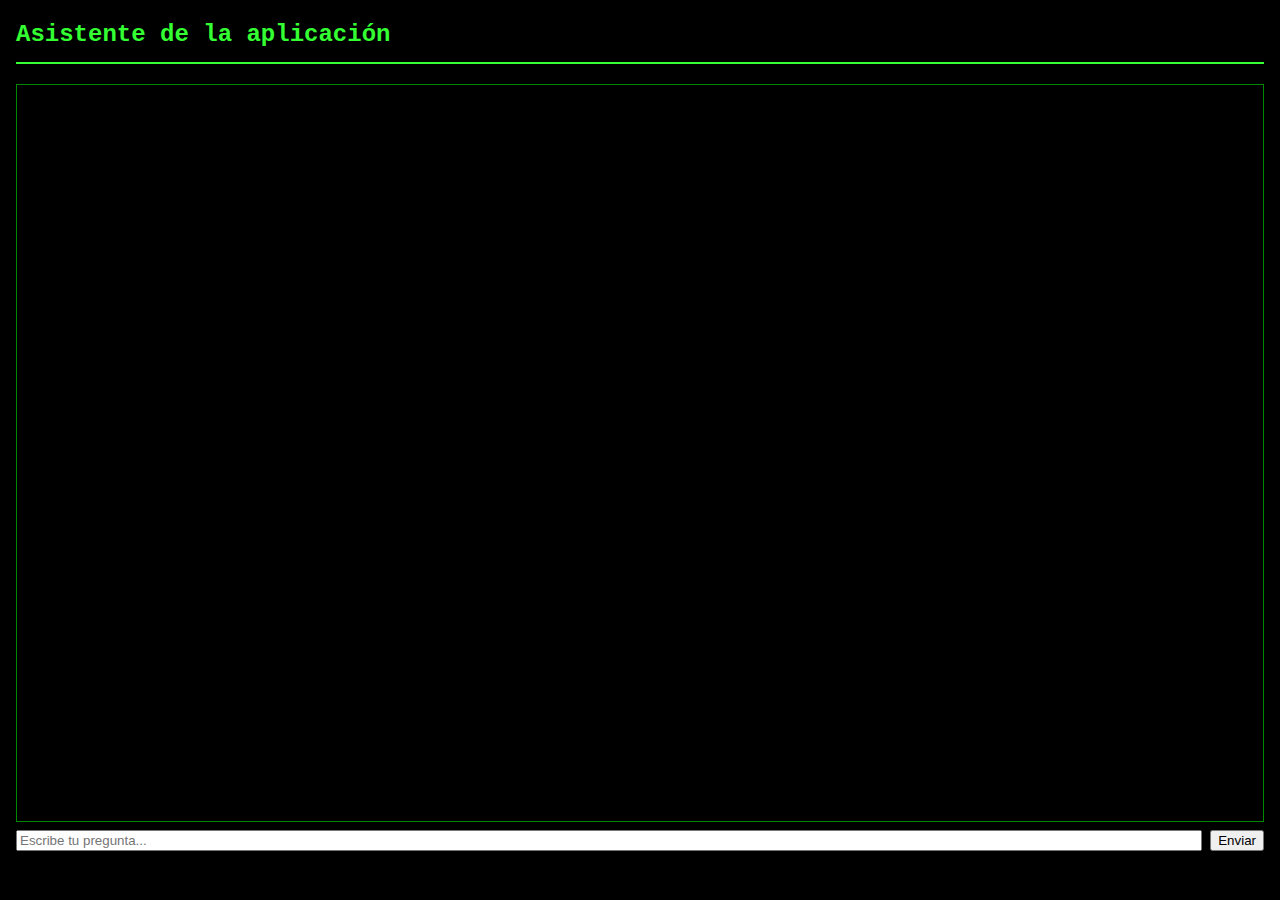
<file: chat.html>
<!DOCTYPE html>
<html lang="es">
<head>
    <meta charset="utf-8" />
    <title>Chat de Ayuda</title>
    <link rel="stylesheet" href="style.css" />
    <style>
        body { padding: 1rem; }
        #registro-chat { height: 80vh; overflow-y: auto; border: 1px solid var(--border-color); padding: 0.5rem; margin-bottom: 0.5rem; }
        #registro-chat p { white-space: pre-line; margin: 0; }
        #entrada-chat { display: flex; }
        #entrada-chat input { flex: 1; margin-right: 0.5rem; }
    </style>
</head>
<body>
    <h2>Asistente de la aplicación</h2>
    <div id="registro-chat"></div>
    <div id="entrada-chat">
        <input id="mensaje-usuario" type="text" placeholder="Escribe tu pregunta..." />
        <button id="enviar-mensaje">Enviar</button>
    </div>
    <script type="module" src="js/chat.js"></script>
</body>
</html>
</file>
<file: style.css>
/* Estilos Generales - Tema MUD */
:root {
    --bg-color: #000000;
    --primary-color: #0a0a0a;
    --secondary-color: #1a1a1a;
    --text-color: #00ff00;
    --header-color: #33ff33;
    --input-bg: #111111;
    --border-color: #008800;
}

body {
    font-family: 'Courier New', Courier, monospace;
    margin: 0;
    padding: 0;
    background-color: var(--bg-color);
    color: var(--text-color);
    line-height: 1.6;
}

header {
    background-color: var(--primary-color);
    padding: 1rem 2rem;
    display: flex;
    justify-content: space-between;
    align-items: center;
    border-bottom: 1px solid var(--border-color);
}

header h1 {
    color: var(--header-color);
    margin: 0;
    font-size: 1.5rem;
    text-shadow: 0 0 5px var(--header-color);
}

#generate-btn {
    background-color: var(--header-color);
    color: var(--bg-color);
    border: 1px solid var(--text-color);
    padding: 0.6rem 1.2rem;
    border-radius: 0;
    cursor: pointer;
    font-weight: bold;
    transition: background-color 0.3s, color 0.3s;
}

#generate-btn:hover {
    background-color: var(--text-color);
    color: var(--bg-color);
}

.main-container {
    display: flex;
    height: calc(100vh - 70px);
}

/* Navegación */
nav {
    width: 200px;
    background-color: var(--primary-color);
    padding: 1rem;
    border-right: 1px solid var(--border-color);
}

nav ul {
    list-style: none;
    padding: 0;
    margin: 0;
}

nav ul li {
    margin-bottom: 0.5rem;
}

.nav-btn {
    width: 100%;
    padding: 0.7rem;
    background-color: transparent;
    border: 1px solid var(--border-color);
    color: var(--text-color);
    cursor: pointer;
    text-align: left;
    border-radius: 0;
    transition: background-color 0.3s, color 0.3s;
}

.nav-btn:hover {
    background-color: var(--secondary-color);
}

.nav-btn.active {
    background-color: var(--header-color);
    color: var(--bg-color);
    font-weight: bold;
}

/* Contenido Principal */
main {
    flex-grow: 1;
    padding: 2rem;
    overflow-y: auto;
}

.content-section {
    display: none;
}

.content-section.active {
    display: block;
}

h2 {
    color: var(--header-color);
    border-bottom: 2px solid var(--header-color);
    padding-bottom: 0.5rem;
    margin-top: 0;
}

/* Formularios */
form {
    display: flex;
    flex-direction: column;
    gap: 1.5rem;
}

.form-group {
    display: flex;
    flex-direction: column;
}

.form-group label {
    margin-bottom: 0.5rem;
    font-weight: bold;
}

.form-group input[type="text"],
.form-group input[type="number"],
textarea,
select {
    background-color: var(--input-bg);
    border: 1px solid var(--border-color);
    color: var(--text-color);
    padding: 0.7rem;
    border-radius: 0;
    font-family: inherit;
    font-size: 1rem;
}

.form-group input:focus,
textarea:focus,
select:focus {
    outline: 1px solid var(--header-color);
    border-color: var(--header-color);
}

.form-inline {
    flex-direction: row;
    align-items: center;
    gap: 1rem;
}

.form-inline label {
    margin-bottom: 0;
}

/* Estilos para tarjetas y sub-elementos */
.section-header {
    display: flex;
    justify-content: space-between;
    align-items: center;
    margin-bottom: 1.5rem;
}

.add-btn {
    background-color: var(--secondary-color);
    color: var(--text-color);
    border: 1px solid var(--border-color);
    padding: 0.6rem 1.2rem;
    border-radius: 0;
    cursor: pointer;
    font-weight: bold;
}

.add-btn:hover {
    background-color: #333;
}

.mob-card, .object-card, .room-card, .set-card, .simple-card {
    background-color: var(--primary-color);
    border: 1px solid var(--border-color);
    border-radius: 0;
    padding: 1.5rem;
    position: relative;
    margin-bottom: 1rem;
}

.mob-card h4, .object-card h4, .room-card h4, .set-card h4 {
    margin-top: 0;
    color: var(--header-color);
    border-bottom: 1px solid var(--border-color);
    padding-bottom: 0.5rem;
}

.remove-btn {
    position: absolute;
    top: 1rem;
    right: 1rem;
    background-color: #550000;
    color: #ffaaaa;
    border: 1px solid #ff5555;
    padding: 0.3rem 0.8rem;
    border-radius: 0;
    cursor: pointer;
    font-weight: bold;
}

.remove-btn:hover {
    background-color: #880000;
    color: white;
}

.form-grid {
    display: grid;
    grid-template-columns: repeat(2, 1fr);
    gap: 1rem 1.5rem;
}

.full-width { grid-column: 1 / -1; }

.toggles-grid, .v-values-fieldset, fieldset {
    border: 1px solid var(--border-color);
    border-radius: 0;
    padding: 1rem;
    margin-top: 1.5rem;
}

.toggles-grid legend, .v-values-fieldset legend, fieldset legend {
    padding: 0 0.5rem;
    color: var(--header-color);
    font-weight: bold;
}

.checkbox-group {
    display: grid;
    grid-template-columns: repeat(auto-fill, minmax(150px, 1fr));
    gap: 0.5rem;
    max-height: 200px;
    overflow-y: auto;
}

.checkbox-group label {
    display: flex;
    align-items: center;
    gap: 0.5rem;
    font-size: 0.9rem;
}

.add-sub-btn {
    background-color: var(--secondary-color);
    color: var(--text-color);
    border: 1px solid var(--border-color);
    padding: 0.4rem 0.8rem;
    border-radius: 0;
    cursor: pointer;
    margin-top: 1rem;
}

.sub-item-row, .sub-item-row-grid {
    display: flex;
    gap: 1rem;
    align-items: center;
    margin-top: 0.5rem;
    padding: 0.5rem;
    border-radius: 0;
    background-color: var(--input-bg);
}

.sub-item-row-grid { display: grid; grid-template-columns: 1fr 2fr 1fr 1fr 1fr 3fr auto; }
.sub-item-row-grid textarea { grid-column: 1 / -2; margin-top: 0.5rem; }
.sub-item-row-grid .remove-sub-btn { grid-column: -2 / -1; align-self: center; justify-self: center; }

.remove-sub-btn {
    background-color: #550000;
    color: #ffaaaa;
    border: 1px solid #ff5555;
    border-radius: 50%;
    cursor: pointer;
    font-weight: bold;
    width: 24px;
    height: 24px;
    line-height: 24px;
    text-align: center;
    padding: 0;
}

/* Resets */
#resets-toolbar { background-color: var(--primary-color); padding: 1rem; margin-bottom: 1.5rem; display: flex; flex-wrap: wrap; gap: 1rem; align-items: center; }
.add-reset-btn { background-color: var(--secondary-color); border: 1px solid var(--border-color); color: var(--text-color); padding: 0.5rem 1rem; cursor: pointer; }
#resets-list { background-color: var(--primary-color); padding: 1rem; min-height: 100px; }
.reset-row { display: flex; align-items: center; gap: 1rem; padding: 1rem; border: 1px solid var(--border-color); background-color: var(--input-bg); margin-bottom: 0.5rem; cursor: grab; }
.reset-row.dragging { opacity: 0.5; }
.reset-type-indicator { font-weight: bold; font-size: 1.2rem; color: var(--header-color); border-right: 2px solid var(--border-color); padding-right: 1rem; }
.reset-inputs { display: flex; flex-wrap: wrap; gap: 0.5rem 1rem; align-items: center; }
.reset-inputs input[type="number"] { width: 80px; padding: 0.5rem; }

/* Sets */
.tier-card { background-color: var(--input-bg); border: 1px solid var(--border-color); border-radius: 0; padding: 1.5rem; margin-top: 1rem; }
.set-card h4, .tier-card h5 { margin-top: 0; color: var(--header-color); border-bottom: 1px solid var(--border-color); padding-bottom: 0.5rem; }

/* Progs */
.prog-card textarea { font-family: 'Courier New', Courier, monospace; background-color: #0a0a0a; }
</file>
<file: Nueva carpeta/style.css>
/* Estilos Generales - Tema MUD */
*,
*::before,
*::after {
    box-sizing: border-box;
}
:root {
    --bg-color: #000000;
    --primary-color: #0a0a0a;
    --secondary-color: #1a1a1a;
    --text-color: #00ff00;
    --header-color: #33ff33;
    --input-bg: #111111;
    --border-color: #008800;
}

body {
    font-family: 'Courier New', Courier, monospace;
    margin: 0;
    padding: 0;
    background-color: var(--bg-color);
    color: var(--text-color);
    line-height: 1.6;
}

header {
    background-color: var(--primary-color);
    padding: 1rem 2rem;
    display: flex;
    justify-content: space-between;
    align-items: center;
    border-bottom: 1px solid var(--border-color);
}

header h1 {
    color: var(--header-color);
    margin: 0;
    font-size: 1.5rem;
    text-shadow: 0 0 5px var(--header-color);
}

#generate-btn {
    background-color: var(--header-color);
    color: var(--bg-color);
    border: 1px solid var(--text-color);
    padding: 0.6rem 1.2rem;
    border-radius: 0;
    cursor: pointer;
    font-weight: bold;
    transition: background-color 0.3s, color 0.3s;
}

#generate-btn:hover {
    background-color: var(--text-color);
    color: var(--bg-color);
}

.main-container {
    display: flex;
    height: calc(100vh - 70px);
}

/* Navegación */
nav {
    width: 200px;
    background-color: var(--primary-color);
    padding: 1rem;
    border-right: 1px solid var(--border-color);
}

nav ul {
    list-style: none;
    padding: 0;
    margin: 0;
}

nav ul li {
    margin-bottom: 0.5rem;
}

.nav-btn {
    width: 100%;
    padding: 0.7rem;
    background-color: transparent;
    border: 1px solid var(--border-color);
    color: var(--text-color);
    cursor: pointer;
    text-align: left;
    border-radius: 0;
    transition: background-color 0.3s, color 0.3s;
}

.nav-btn:hover {
    background-color: var(--secondary-color);
}

.nav-btn.active {
    background-color: var(--header-color);
    color: var(--bg-color);
    font-weight: bold;
}

/* Contenido Principal */
main {
    flex-grow: 1;
    padding: 1rem;
    overflow-y: auto;
}

.content-section {
    display: none;
}

.content-section.active {
    display: block;
}

h2 {
    color: var(--header-color);
    border-bottom: 2px solid var(--header-color);
    padding-bottom: 0.5rem;
    margin-top: 0;
}

/* Formularios */
form {
    display: flex;
    flex-direction: column;
    gap: 1.5rem;
}

.form-group {
    display: flex;
    flex-direction: column;
}

.form-group label {
    margin-bottom: 0.5rem;
    font-weight: bold;
}

.form-group input[type="text"],
.form-group input[type="number"],
textarea,
select {
    background-color: var(--input-bg);
    border: 1px solid var(--border-color);
    color: var(--text-color);
    padding: 0.7rem;
    border-radius: 0;
    font-family: inherit;
    font-size: 1rem;
    max-width: 100%; /* Ensure inputs don't overflow */
}

.form-group input:focus,
textarea:focus,
select:focus {
    outline: 1px solid var(--header-color);
    border-color: var(--header-color);
}

.mob-triggers,
.obj-triggers,
.room-triggers {
    width: 100%;
    box-sizing: border-box;
}

.form-inline {
    flex-direction: row;
    align-items: center;
    gap: 1rem;
}

.form-inline label {
    margin-bottom: 0;
}

/* Estilos para tarjetas y sub-elementos */
.section-header {
    display: flex;
    justify-content: space-between;
    align-items: center;
    margin-bottom: 1.5rem;
    position: sticky;
    top: 0;
    background-color: var(--bg-color);
    z-index: 5;
    padding-top: 1rem;
}

.section-controls {
    display: flex;
    gap: 0.5rem;
}

.add-btn {
    background-color: var(--secondary-color);
    color: var(--text-color);
    border: 1px solid var(--border-color);
    padding: 0.6rem 1.2rem;
    border-radius: 0;
    cursor: pointer;
    font-weight: bold;
}

.add-btn:hover {
    background-color: #333;
}

.mob-card, .object-card, .room-card, .set-card, .simple-card {
    background-color: var(--primary-color);
    border: 1px solid var(--border-color);
    border-radius: 0;
    padding: 1.5rem;
    position: relative;
    margin-bottom: 1rem;
}

.mob-card h4, .object-card h4, .room-card h4, .set-card h4 {
    margin-top: 0;
    color: var(--header-color);
    border-bottom: 1px solid var(--border-color);
    padding-bottom: 0.5rem;
}

.remove-btn {
    position: absolute;
    top: 1rem;
    right: 1rem;
    background-color: #550000;
    color: #ffaaaa;
    border: 1px solid #ff5555;
    padding: 0.3rem 0.8rem;
    border-radius: 0;
    cursor: pointer;
    font-weight: bold;
}

.remove-btn:hover {
    background-color: #880000;
    color: white;
}

.form-grid {
    display: grid;
    grid-template-columns: repeat(2, minmax(0, 1fr));
    gap: 1rem 1.5rem;
}

.full-width { grid-column: 1 / -1; }

.toggles-grid, .v-values-fieldset, fieldset {
    border: 1px solid var(--border-color);
    border-radius: 0;
    padding: 1rem;
    margin-top: 1.5rem;
}

.toggles-grid legend, .v-values-fieldset legend, fieldset legend {
    padding: 0 0.5rem;
    color: var(--header-color);
    font-weight: bold;
}

.checkbox-group {
    display: grid;
    grid-template-columns: repeat(auto-fill, minmax(150px, 1fr));
    gap: 0.5rem;
    max-height: 200px;
    overflow-y: auto;
}

.checkbox-group label {
    display: flex;
    align-items: center;
    gap: 0.5rem;
    font-size: 0.9rem;
}

.add-sub-btn {
    background-color: var(--secondary-color);
    color: var(--text-color);
    border: 1px solid var(--border-color);
    padding: 0.4rem 0.8rem;
    border-radius: 0;
    cursor: pointer;
    margin-top: 1rem;
}

.sub-item-row, .sub-item-row-grid {
    display: flex;
    gap: 1rem;
    align-items: center;
    margin-top: 0.5rem;
    padding: 0.5rem;
    border-radius: 0;
    background-color: var(--input-bg);
}

.sub-item-row-grid { display: grid; grid-template-columns: 1fr 2fr 1fr 1fr 1fr 3fr auto; }
.sub-item-row-grid textarea { grid-column: 1 / -2; margin-top: 0.5rem; }
.sub-item-row-grid .remove-sub-btn { grid-column: -2 / -1; align-self: center; justify-self: center; }

.remove-sub-btn {
    background-color: #550000;
    color: #ffaaaa;
    border: 1px solid #ff5555;
    border-radius: 50%;
    cursor: pointer;
    font-weight: bold;
    width: 24px;
    height: 24px;
    line-height: 24px;
    text-align: center;
    padding: 0;
}

/* Resets */
#resets-toolbar {
    background-color: var(--primary-color);
    padding: 1rem;
    margin-bottom: 1.5rem;
    display: flex;
    flex-wrap: wrap;
    gap: 1rem;
    align-items: center;
    position: sticky;
    top: 3.5rem;
    z-index: 4;
}
.add-reset-btn { background-color: var(--secondary-color); border: 1px solid var(--border-color); color: var(--text-color); padding: 0.5rem 1rem; cursor: pointer; }
#resets-list { background-color: var(--primary-color); padding: 1rem; min-height: 100px; }
.reset-row { display: flex; align-items: center; gap: 1rem; padding: 1rem; border: 1px solid var(--border-color); background-color: var(--input-bg); margin-bottom: 0.5rem; cursor: grab; }
.reset-row.dragging { opacity: 0.5; }
.reset-type-indicator { font-weight: bold; font-size: 1.2rem; color: var(--header-color); border-right: 2px solid var(--border-color); padding-right: 1rem; }
.reset-inputs { display: flex; flex-wrap: wrap; gap: 0.5rem 1rem; align-items: center; }
.reset-inputs input[type="number"] { width: 80px; padding: 0.5rem; }

/* Sets */
.tier-card { background-color: var(--input-bg); border: 1px solid var(--border-color); border-radius: 0; padding: 1.5rem; margin-top: 1rem; }
.set-card h4, .tier-card h5 { margin-top: 0; color: var(--header-color); border-bottom: 1px solid var(--border-color); padding-bottom: 0.5rem; }

/* Progs */
.prog-card textarea { font-family: 'Courier New', Courier, monospace; background-color: #0a0a0a; }

.info-message {
    color: var(--text-color);
    font-style: italic;
    margin-top: 1rem;
    padding: 0.5rem;
    border: 1px solid var(--border-color);
    background-color: var(--secondary-color);
}

.error-message {
    color: #ff0000;
    font-weight: bold;
    margin-top: 1rem;
    padding: 0.5rem;
    border: 1px solid #ff0000;
    background-color: #330000;
}

/* Collapsible Sections */
.collapsible-header {
    cursor: pointer;
    background-color: var(--secondary-color);
    padding: 0.8rem 1.5rem;
    border: 1px solid var(--border-color);
    margin-bottom: 0.5rem;
    display: flex;
    justify-content: space-between;
    align-items: center;
}

.collapsible-header:hover {
    background-color: #333;
}

.collapsible-header h4 {
    margin: 0;
    color: var(--header-color);
}

.collapsible-header .vnum-display {
    font-size: 0.9em;
    color: var(--text-color);
    margin-left: 1rem;
}

.collapsible-content {
    max-height: 5000px; /* Increased to accommodate extensive forms */
    overflow: hidden;
    overflow-x: auto; /* Allow horizontal scrolling if content overflows */
    word-break: break-word; /* Break long words to prevent overflow */
    transition: max-height 0.3s ease-out;
    padding: 1rem; /* Matches card padding */
    border: 1px solid var(--border-color);
    border-top: none; /* Remove top border to connect with header */
    background-color: var(--primary-color); /* Matches card background */
}

.collapsible-content.collapsed {
    max-height: 0;
    padding: 0 1.5rem; /* Collapse padding as well */
}

/* Mobiles, Objects, Rooms & Shops Section Specific Layout */
.mob-form-layout,
.object-form-layout,
.room-form-layout,
.shop-form-layout {
    grid-template-columns: 1fr; /* Force a single column */
}

.mob-form-layout .form-inline,
.object-form-layout .form-inline,
.room-form-layout .form-inline,
.shop-form-layout .form-inline {
    flex-direction: column; /* Stack elements in inline groups */
    align-items: flex-start; /* Align them to the left */
    gap: 0.5rem; /* Reduce gap for stacked elements */
}

.mob-form-layout .form-inline label,
.object-form-layout .form-inline label,
.room-form-layout .form-inline label,
.shop-form-layout .form-inline label {
    margin-bottom: 0.5rem; /* Add margin back to labels in inline groups */
}

/* Resumen */
#resumen-contenido details {
    margin: 0.5rem 0;
    padding: 0.5rem;
    border: 1px solid var(--border-color);
    border-radius: 4px;
}

#resumen-contenido summary {
    cursor: pointer;
    font-weight: bold;
}

#resumen-contenido ul {
    margin: 0.5rem 0 0 1rem;
    padding: 0;
    list-style: disc;
}
</file>
